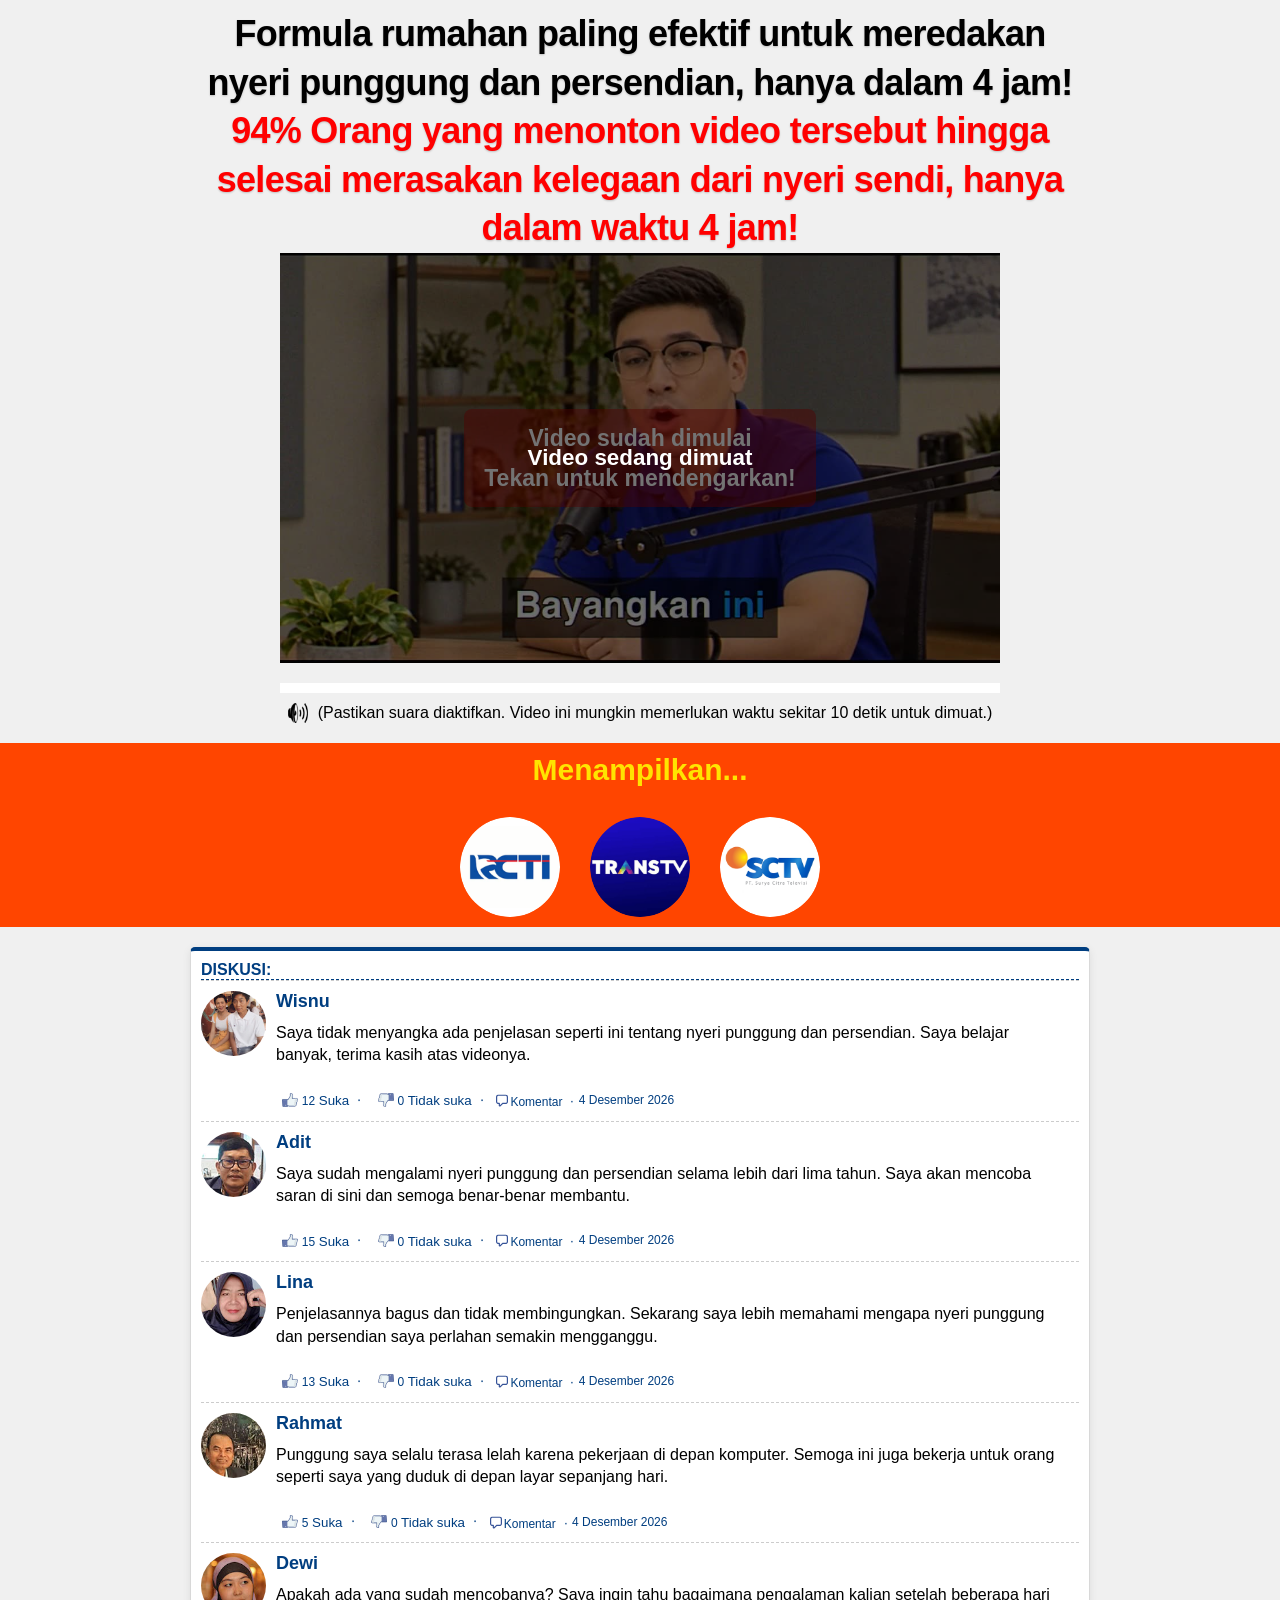
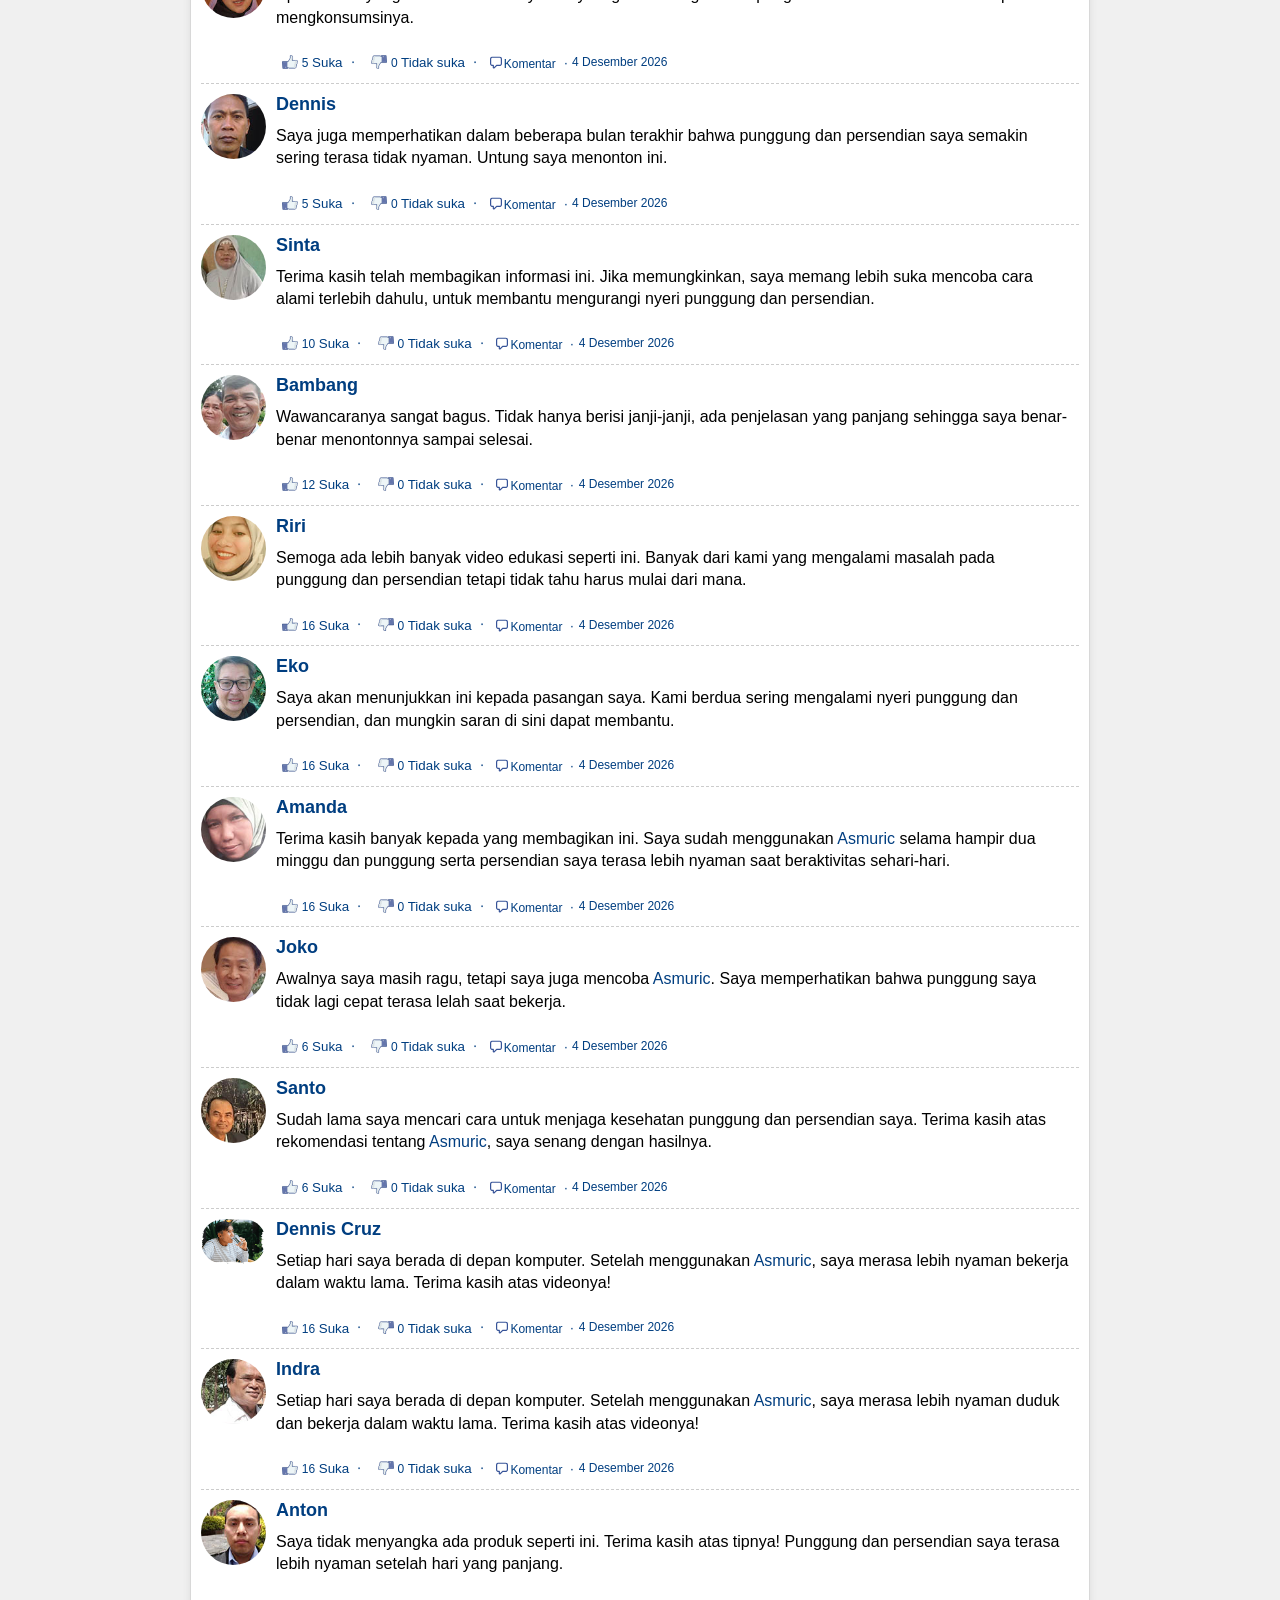
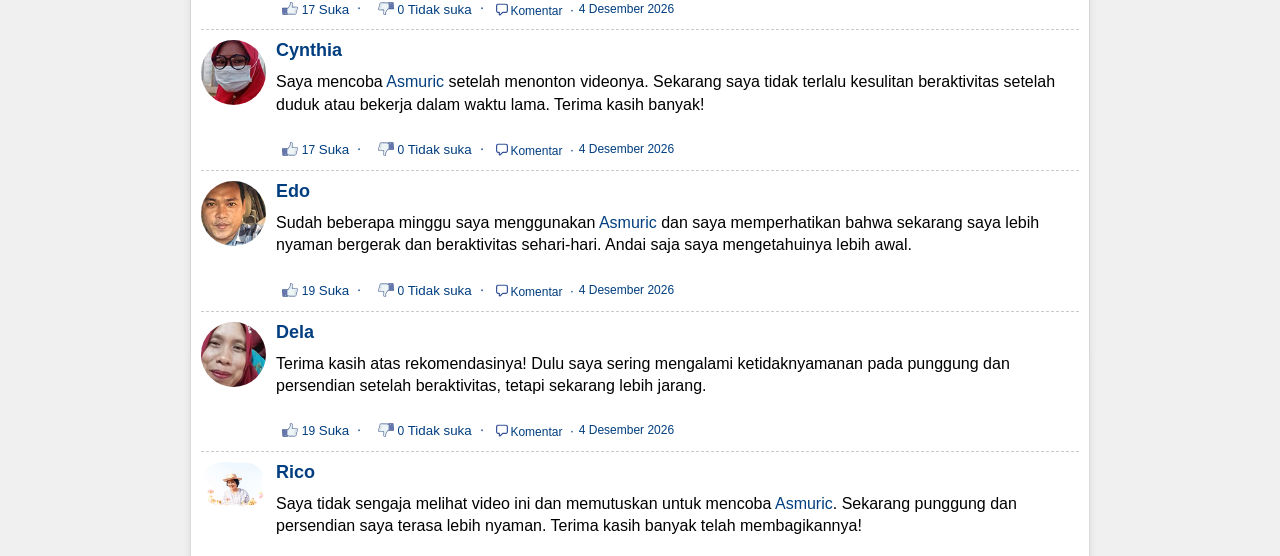
<file: index.html>
<!doctype html><html lang="id"><head><meta charset="utf-8"><meta http-equiv="refresh" content="0;url=./prelanding/"><title>Asmuric</title></head><body><a href="./prelanding/">Asmuric</a></body></html>
</file>
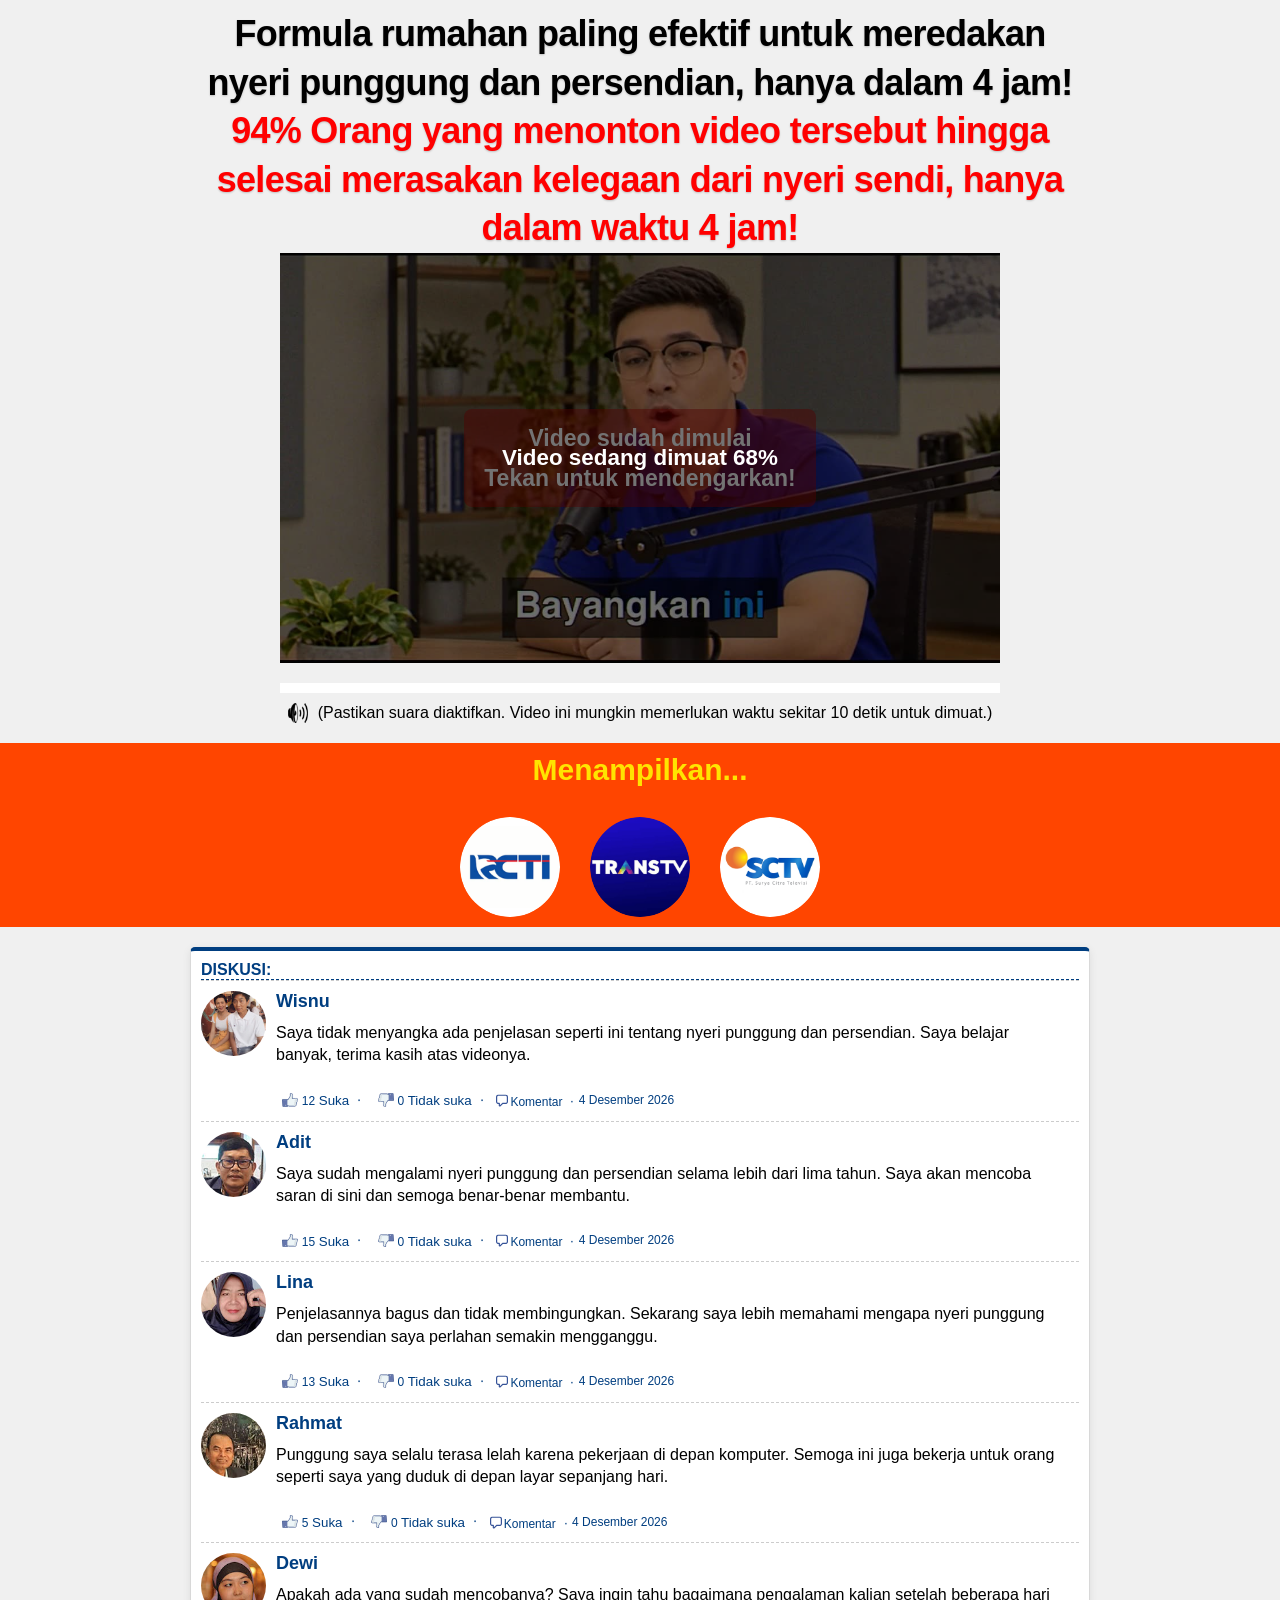
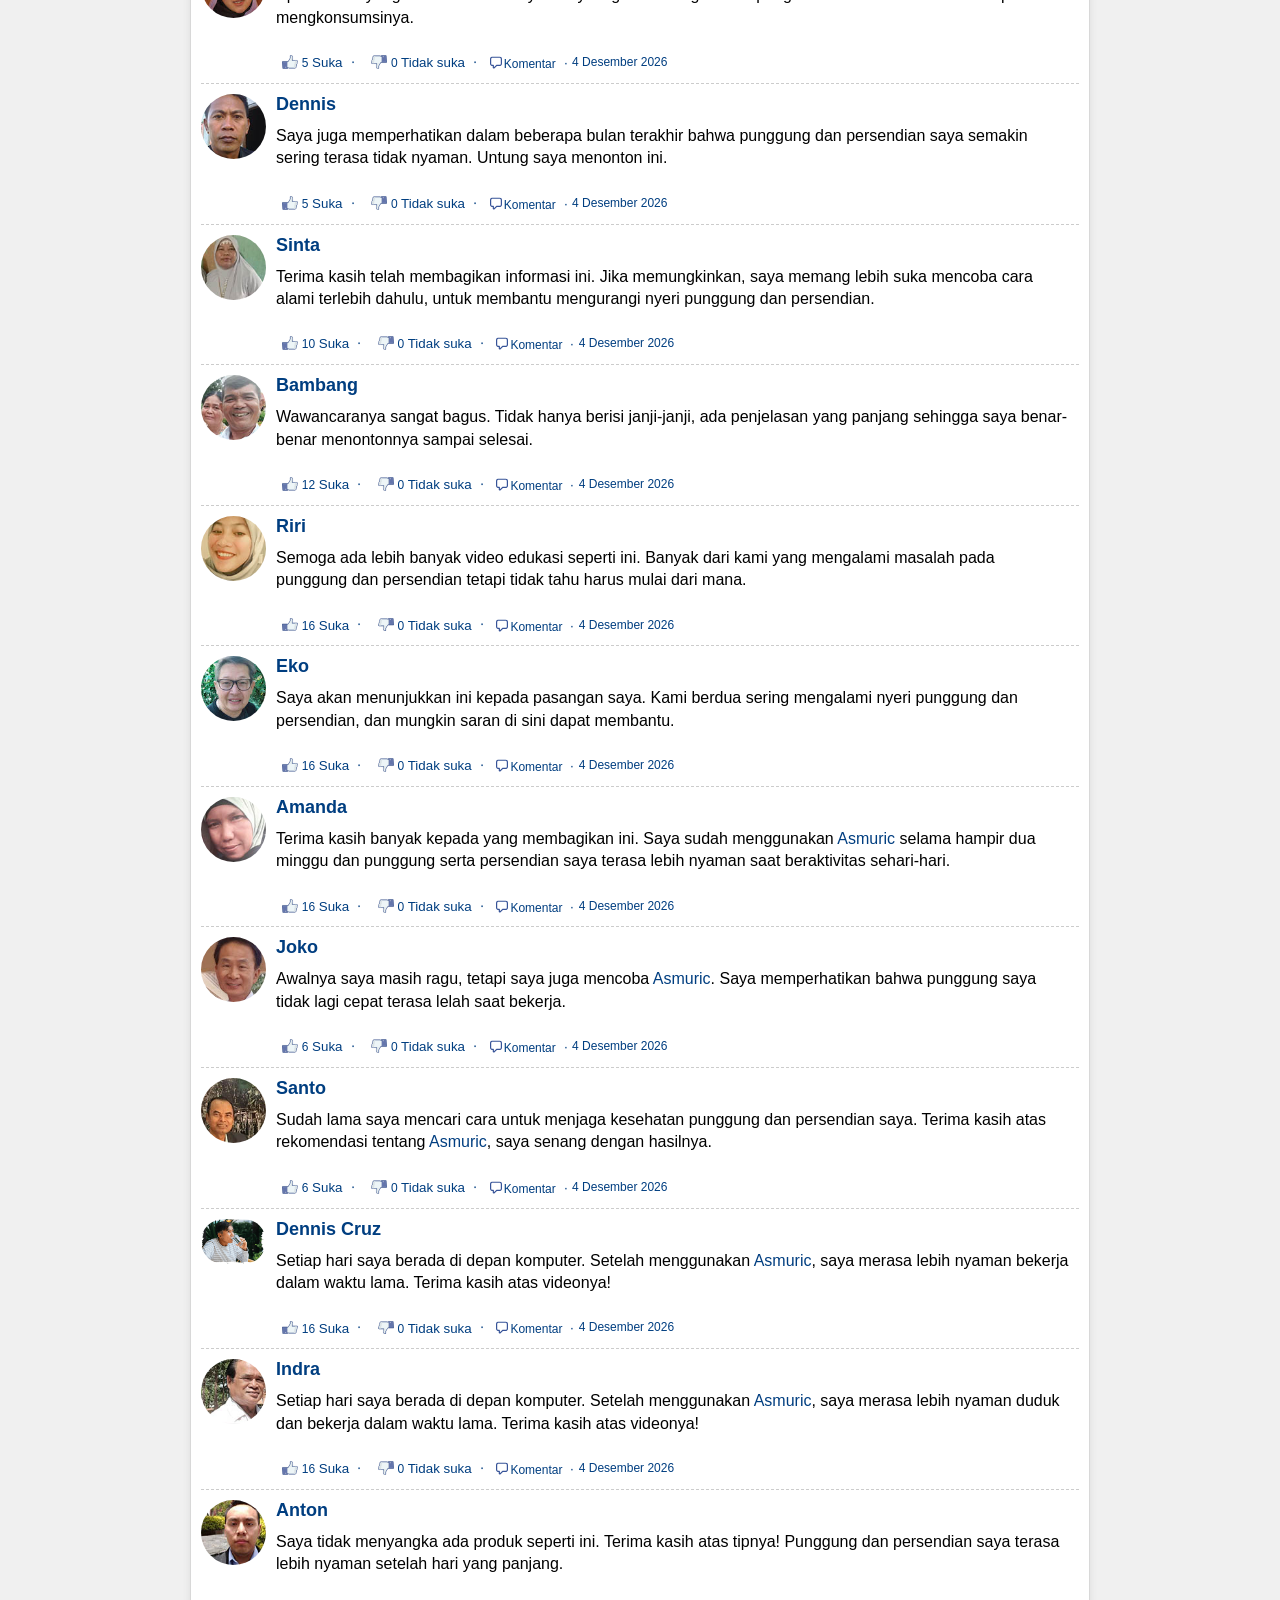
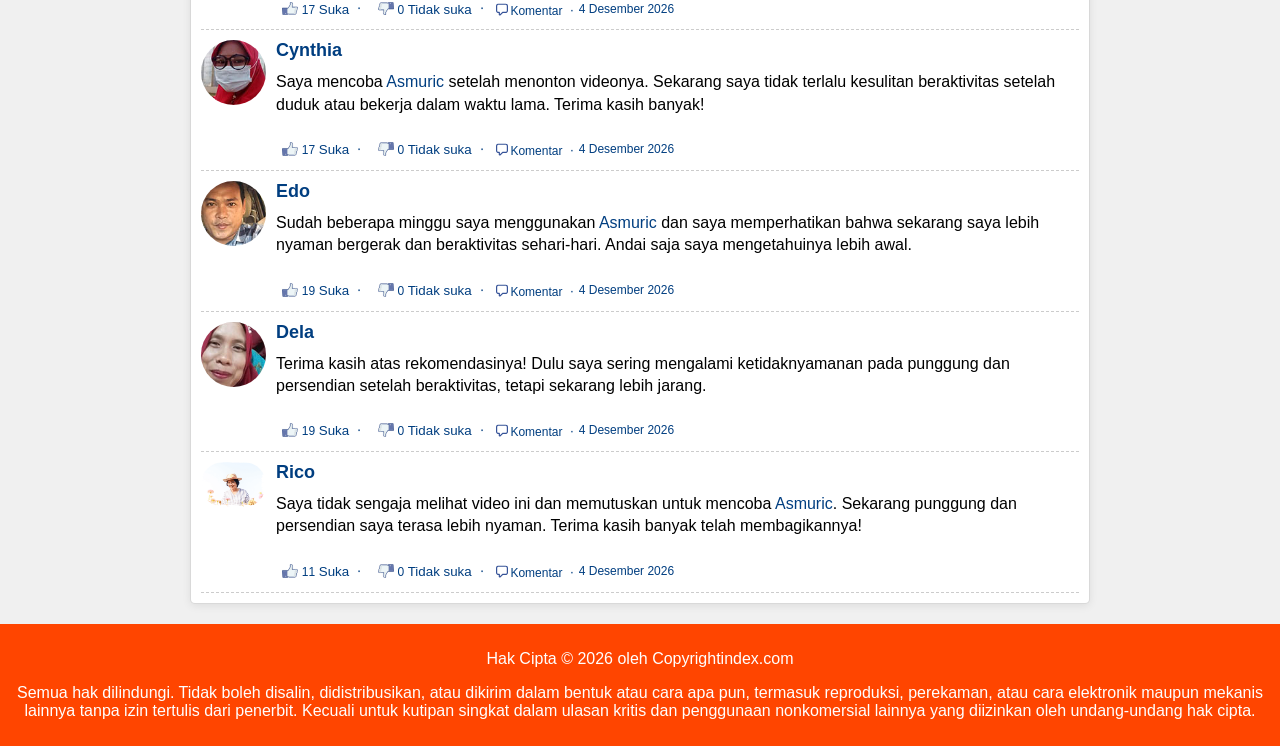
<file: prelanding/index.html>
<!DOCTYPE html>
<html lang="id">
<head>
  <meta charset="utf-8">
<meta property="land" content="id_asmuric_dr_zaidul_akbar_interview_513_rip_vsl">
<meta name="viewport" content="width=device-width, initial-scale=1.0">
<title>Formula rumahan paling efektif untuk meredakan nyeri punggung dan persendian, hanya dalam 4 jam! 94% Orang yang menonton video tersebut hingga selesai merasakan kelegaan dari nyeri sendi, hanya dalam waktu 4 jam!</title>
<link rel="stylesheet" href="./css/style.css">
<link rel="stylesheet" href="./css/player.css">
<link rel="stylesheet" href="./css/site.css">
<link rel="icon" type="image/png" href="./images/product.png">
<script src="./js/date.js"></script>
<script src="./js/ui.js" defer></script>
<script src="./js/back.js"></script>
<script>
  document.addEventListener("DOMContentLoaded", function () {
    window.vitBack(window.location.href, true);
  });
  var phpClickId = "preview";
  if (phpClickId && phpClickId !== 'no_Id') {
    localStorage.setItem('clickid', phpClickId);
  }
</script>
<script src="./js/video.js"></script>
<script src="./js/preview.js"></script>
</head>

<body>
  <h1 class="main_title">Formula rumahan paling efektif untuk meredakan nyeri punggung dan persendian, hanya dalam 4 jam! 
    <span class="highlight">94% Orang yang menonton video tersebut hingga selesai merasakan kelegaan dari nyeri sendi, hanya dalam waktu 4 jam!</span>
    
  </h1>
  <div id="container_video">
  <div id="play" onclick="playVideo()">
    <div>
      <h4>Video sudah dimulai</h4>   
      <h4>Tekan untuk mendengarkan!</h4>   
    </div>
  </div>
  <div class="spinner-container">
    <div class="spinner-sub-container">
      <div class="loading">Video sedang dimuat <span class="spinner"></span></div>  
    </div>
  </div>
  <video id="video" muted="" playsinline="" webkit-playsinline="" poster="./images/poster.jpg">
    <source src="https://asia.mediahostvtts.cc/id_17414_1910_under300mb.mp4" type="video/mp4">
  </video>
</div>
<div id="progress-container" style="width:100%;background-color:#fff;height:10px;margin-top:20px;">
  <div id="progress-bar" style="width:0%;height:100%;background-color:red;"></div>
</div>
<p class="sound"><img height="20" src="./images/sound.png" alt=""> (Pastikan suara diaktifkan. Video ini mungkin memerlukan waktu sekitar 10 detik untuk dimuat.)</p>

  <div id="order">
  
  <form action="" method="post">
    <input type="hidden" name="subid5" value="main_vsl_form">
    <input type="hidden" id="clickId" name="click_id" value="">
    <img class="product" src="./images/product.png" alt="Asmuric">
    <p class="price-text"><span><del>Rp. 780000</del></span> <span class="new-price">Rp. 390000</span></p>
    <p>Penawaran ini berakhir dalam:</p>
    <p class="timer">05:00</p>
    <input type="text" name="name" placeholder="Nama Anda" minlength="2" required>
    <input type="tel" name="phone" placeholder="+62" minlength="8" maxlength="16" required inputmode="tel" autocomplete="tel">
    <button type="submit">PESAN SEKARANG!</button>
  </form>
</div>
<div class="block_tv">
    <p>Menampilkan...</p>
    <div class="tv_icons">
      <img src="./images/img1.jpg" alt="">
      <img src="./images/img3.png" alt="">
      <img src="./images/img2.png" alt="">
    </div>
  </div>
  <div class="comments" id="comment-component-text">
    <div id="comment_num" class="">DISKUSI:</div>
    <div class="comment">
      <img class="comment__image" src="./images/avatar-wisnu-v2.jpg" alt=" ">
      <div class="comment__content">
        <h2 class="comment__name">Wisnu</h2>
        <div class="comment__text">
         
        Saya tidak menyangka ada penjelasan seperti ini tentang nyeri punggung dan persendian. Saya belajar banyak, terima kasih atas videonya.
          <br>
        </div>
        <p class="comment__details">
          <button class="comments__like">
            <img src="./images/like-btn.svg" alt="">
            <span class="likes">12</span>
            Suka 
          </button>
          <button class="comments__dislike">
            <img src="./images/dislike-btn.svg" alt="">
            <span class="dislikes">0</span>
            Tidak suka
          </button>
          <a class="make-comment"><img src="./images/comment.svg" alt="">Komentar
          </a>
          <span class="comment__time">
            <script>

              dtime("in", 0, 0, 0, true, true, true);
            </script>
          </span>
        </p>
      </div>
    </div>
    <div class="comment">
      <img class="comment__image" src="./images/avatar-adit-v2.jpg" alt=" ">
      <div class="comment__content">
        <h2 class="comment__name">Adit</h2>
        <div class="comment__text">
          
          Saya sudah mengalami nyeri punggung dan persendian selama lebih dari lima tahun. Saya akan mencoba saran di sini dan semoga benar-benar membantu.
          <br>
        </div>
        <p class="comment__details">
          <button class="comments__like">
            <img src="./images/like-btn.svg" alt="">
            <span class="likes">15</span>
            Suka 
          </button>
          <button class="comments__dislike">
            <img src="./images/dislike-btn.svg" alt="">
            <span class="dislikes">0</span>
            Tidak suka
          </button>
          <a class="make-comment"><img src="./images/comment.svg" alt="">Komentar
          </a>
          <span class="comment__time">
            <script>

              dtime("in", 0, 0, 0, true, true, true);
            </script>
          </span>
        </p>
      </div>
    </div>
    <div class="comment">
      <img class="comment__image" src="./images/avatar-lina-v2.jpg" alt=" ">
      <div class="comment__content">
        <h2 class="comment__name">Lina</h2>
        <div class="comment__text">
          
          Penjelasannya bagus dan tidak membingungkan. Sekarang saya lebih memahami mengapa nyeri punggung dan persendian saya perlahan semakin mengganggu.
          <br>
        </div>
        <p class="comment__details">
          <button class="comments__like">
            <img src="./images/like-btn.svg" alt="">
            <span class="likes">13</span>
            Suka 
          </button>
          <button class="comments__dislike">
            <img src="./images/dislike-btn.svg" alt="">
            <span class="dislikes">0</span>
            Tidak suka
          </button>
          <a class="make-comment"><img src="./images/comment.svg" alt="">Komentar
          </a>
          <span class="comment__time">
            <script>

              dtime("in", 0, 0, 0, true, true, true);
            </script>
          </span>
        </p>
      </div>
    </div>
    <div class="comment">
      <img class="comment__image" src="./images/avatar-rahmat-v3.jpg" alt=" ">
      <div class="comment__content">
        <h2 class="comment__name">Rahmat</h2>
        <div class="comment__text">
          
         Punggung saya selalu terasa lelah karena pekerjaan di depan komputer. Semoga ini juga bekerja untuk orang seperti saya yang duduk di depan layar sepanjang hari.

          <br>
        </div>
        <p class="comment__details">
          <button class="comments__like">
            <img src="./images/like-btn.svg" alt="">
            <span class="likes">5</span>
            Suka 
          </button>
          <button class="comments__dislike">
            <img src="./images/dislike-btn.svg" alt="">
            <span class="dislikes">0</span>
            Tidak suka
          </button>
          <a class="make-comment"><img src="./images/comment.svg" alt="">Komentar
          </a>
          <span class="comment__time">
            <script>

              dtime("in", 0, 0, 0, true, true, true);
            </script>
          </span>
        </p>
      </div>
    </div>
    <div class="comment">
      <img class="comment__image" src="./images/avatar-dewi-v2.jpg" alt=" ">
      <div class="comment__content">
        <h2 class="comment__name">Dewi</h2>
        <div class="comment__text">
          Apakah ada yang sudah mencobanya? Saya ingin tahu bagaimana pengalaman kalian setelah beberapa hari mengkonsumsinya.
          <br>
        </div>
        <p class="comment__details">
          <button class="comments__like">
            <img src="./images/like-btn.svg" alt="">
            <span class="likes">5</span>
            Suka 
          </button>
          <button class="comments__dislike">
            <img src="./images/dislike-btn.svg" alt="">
            <span class="dislikes">0</span>
            Tidak suka
          </button>
          <a class="make-comment"><img src="./images/comment.svg" alt="">Komentar
          </a>
          <span class="comment__time">
            <script>

              dtime("in", 0, 0, 0, true, true, true);
            </script>
          </span>
        </p>
      </div>
    </div>
    <div class="comment">
      <img class="comment__image" src="./images/avatar-dennis-v2.jpg" alt=" ">
      <div class="comment__content">
        <h2 class="comment__name">Dennis</h2>
        <div class="comment__text">
          
          Saya juga memperhatikan dalam beberapa bulan terakhir bahwa punggung dan persendian saya semakin sering terasa tidak nyaman. Untung saya menonton ini.
          <br>
        </div>
        <p class="comment__details">
          <button class="comments__like">
            <img src="./images/like-btn.svg" alt="">
            <span class="likes">5</span>
            Suka 
          </button>
          <button class="comments__dislike">
            <img src="./images/dislike-btn.svg" alt="">
            <span class="dislikes">0</span>
            Tidak suka
          </button>
          <a class="make-comment"><img src="./images/comment.svg" alt="">Komentar
          </a>
          <span class="comment__time">
            <script>

              dtime("in", 0, 0, 0, true, true, true);
            </script>
          </span>
        </p>
      </div>
    </div>
    <div class="comment">
      <img class="comment__image" src="./images/avatar-sinta-v2.jpg" alt=" ">
      <div class="comment__content">
        <h2 class="comment__name">Sinta</h2>
        <div class="comment__text">
          
          Terima kasih telah membagikan informasi ini.  Jika memungkinkan, saya memang lebih suka mencoba cara alami terlebih dahulu, untuk membantu mengurangi nyeri punggung dan persendian.
          <br>
        </div>
        <p class="comment__details">
          <button class="comments__like">
            <img src="./images/like-btn.svg" alt="">
            <span class="likes">10</span>
            Suka 
          </button>
          <button class="comments__dislike">
            <img src="./images/dislike-btn.svg" alt="">
            <span class="dislikes">0</span>
            Tidak suka
          </button>
          <a class="make-comment"><img src="./images/comment.svg" alt="">Komentar
          </a>
          <span class="comment__time">
            <script>

              dtime("in", 0, 0, 0, true, true, true);
            </script>
          </span>
        </p>
      </div>
    </div>
    <div class="comment">
      <img class="comment__image" src="./images/avatar-bambang-v2.jpg" alt=" ">
      <div class="comment__content">
        <h2 class="comment__name">Bambang</h2>
        <div class="comment__text">
        
        Wawancaranya sangat bagus. Tidak hanya berisi janji-janji, ada penjelasan yang panjang sehingga saya benar-benar menontonnya sampai selesai.
          <br>
        </div>
        <p class="comment__details">
          <button class="comments__like">
            <img src="./images/like-btn.svg" alt="">
            <span class="likes">12</span>
            Suka 
          </button>
          <button class="comments__dislike">
            <img src="./images/dislike-btn.svg" alt="">
            <span class="dislikes">0</span>
            Tidak suka
          </button>
          <a class="make-comment"><img src="./images/comment.svg" alt="">Komentar
          </a>
          <span class="comment__time">
            <script>

              dtime("in", 0, 0, 0, true, true, true);
            </script>
          </span>
        </p>
      </div>
    </div>
    <div class="comment">
      <img class="comment__image" src="./images/avatar-riri-v2.jpg" alt=" ">
      <div class="comment__content">
        <h2 class="comment__name">Riri</h2>
        <div class="comment__text">
        
        Semoga ada lebih banyak video edukasi seperti ini. Banyak dari kami yang mengalami masalah pada punggung dan persendian tetapi tidak tahu harus mulai dari mana.
        </div>
        <p class="comment__details">
          <button class="comments__like">
            <img src="./images/like-btn.svg" alt="">
            <span class="likes">16</span>
            Suka 
          </button>
          <button class="comments__dislike">
            <img src="./images/dislike-btn.svg" alt="">
            <span class="dislikes">0</span>
            Tidak suka
          </button>
          <a class="make-comment"><img src="./images/comment.svg" alt="">Komentar
          </a>
          <span class="comment__time">
            <script>

              dtime("in", 0, 0, 0, true, true, true);
            </script>
          </span>
        </p>
      </div>
    </div>
    <div class="comment">
      <img class="comment__image" src="./images/avatar-eko-v2.jpg" alt=" ">
      <div class="comment__content">
        <h2 class="comment__name">Eko</h2>
        <div class="comment__text">
          Saya akan menunjukkan ini kepada pasangan saya. Kami berdua sering mengalami nyeri punggung dan persendian, dan mungkin saran di sini dapat membantu.
          <br>
        </div>
        <p class="comment__details">
          <button class="comments__like">
            <img src="./images/like-btn.svg" alt="">
            <span class="likes">16</span>
            Suka 
          </button>
          <button class="comments__dislike">
            <img src="./images/dislike-btn.svg" alt="">
            <span class="dislikes">0</span>
            Tidak suka
          </button>
          <a class="make-comment"><img src="./images/comment.svg" alt="">Komentar
          </a>
          <span class="comment__time">
            <script>

              dtime("in", 0, 0, 0, true, true, true);
            </script>
          </span>
        </p>
      </div>
    </div>
    <div class="comment">
      <img class="comment__image" src="./images/avatar-amanda-v2.jpg" alt=" ">
      <div class="comment__content">
        <h2 class="comment__name">Amanda</h2>
        <div class="comment__text">
          
          Terima kasih banyak kepada yang membagikan ini. Saya sudah menggunakan <span class="link">Asmuric</span>  selama hampir dua minggu dan punggung serta persendian saya terasa lebih nyaman saat beraktivitas sehari-hari.
       
          <br>
        </div>
        <p class="comment__details">
          <button class="comments__like">
            <img src="./images/like-btn.svg" alt="">
            <span class="likes">16</span>
            Suka 
          </button>
          <button class="comments__dislike">
            <img src="./images/dislike-btn.svg" alt="">
            <span class="dislikes">0</span>
            Tidak suka
          </button>
          <a class="make-comment"><img src="./images/comment.svg" alt="">Komentar
          </a>
          <span class="comment__time">
            <script>

              dtime("in", 0, 0, 0, true, true, true);
            </script>
          </span>
        </p>
      </div>
    </div>
    <div class="comment">
      <img class="comment__image" src="./images/avatar-joko-v2.jpg" alt=" ">
      <div class="comment__content">
        <h2 class="comment__name">Joko</h2>
        <div class="comment__text">
          
          Awalnya saya masih ragu, tetapi saya juga mencoba <span class="link">Asmuric</span>. Saya memperhatikan bahwa punggung saya tidak lagi cepat terasa lelah saat bekerja.<br>

        </div>
        <p class="comment__details">
          <button class="comments__like">
            <img src="./images/like-btn.svg" alt="">
            <span class="likes">6</span>
            Suka 
          </button>
          <button class="comments__dislike">
            <img src="./images/dislike-btn.svg" alt="">
            <span class="dislikes">0</span>
            Tidak suka
          </button>
          <a class="make-comment"><img src="./images/comment.svg" alt="">Komentar
          </a>
          <span class="comment__time">
            <script>

              dtime("in", 0, 0, 0, true, true, true);
            </script>
          </span>
        </p>
      </div>
    </div>
    <div class="comment">
      <img class="comment__image" src="./images/avatar-santo-v2.jpg" alt=" ">
      <div class="comment__content">
        <h2 class="comment__name">Santo</h2>
        <div class="comment__text">
          
          Sudah lama saya mencari cara untuk menjaga kesehatan punggung dan persendian saya. Terima kasih atas rekomendasi tentang <span class="link">Asmuric</span>, saya senang dengan hasilnya. <br>
        </div>
        <p class="comment__details">
          <button class="comments__like">
            <img src="./images/like-btn.svg" alt="">
            <span class="likes">6</span>
            Suka 
          </button>
          <button class="comments__dislike">
            <img src="./images/dislike-btn.svg" alt="">
            <span class="dislikes">0</span>
            Tidak suka
          </button>
          <a class="make-comment"><img src="./images/comment.svg" alt="">Komentar
          </a>
          <span class="comment__time">
            <script>

              dtime("in", 0, 0, 0, true, true, true);
            </script>
          </span>
        </p>
      </div>
    </div>
    <div class="comment">
      <img class="comment__image" src="./images/avatar-dennis-cruz-v2.png" alt=" ">
      <div class="comment__content">
        <h2 class="comment__name">Dennis Cruz</h2>
        <div class="comment__text">
        
        Setiap hari saya berada di depan komputer. Setelah menggunakan <span class="link">Asmuric</span>, saya merasa lebih nyaman bekerja dalam waktu
        lama. Terima kasih atas videonya!<br>
        </div>
        <p class="comment__details">
          <button class="comments__like">
            <img src="./images/like-btn.svg" alt="">
            <span class="likes">16</span>
            Suka 
          </button>
          <button class="comments__dislike">
            <img src="./images/dislike-btn.svg" alt="">
            <span class="dislikes">0</span>
            Tidak suka
          </button>
          <a class="make-comment"><img src="./images/comment.svg" alt="">Komentar
          </a>
          <span class="comment__time">
            <script>

              dtime("in", 0, 0, 0, true, true, true);
            </script>
          </span>
        </p>
      </div>
    </div>
    <div class="comment">
      <img class="comment__image" src="./images/avatar-indra-v2.jpg" alt=" ">
      <div class="comment__content">
        <h2 class="comment__name">Indra</h2>
        <div class="comment__text">
          Setiap hari saya berada di depan komputer. Setelah menggunakan <span class="link">Asmuric</span>, saya merasa lebih nyaman duduk dan bekerja dalam waktu lama. Terima kasih atas videonya!
        </div>
        <p class="comment__details">
          <button class="comments__like">
            <img src="./images/like-btn.svg" alt="">
            <span class="likes">16</span>
            Suka 
          </button>
          <button class="comments__dislike">
            <img src="./images/dislike-btn.svg" alt="">
            <span class="dislikes">0</span>
            Tidak suka
          </button>
          <a class="make-comment"><img src="./images/comment.svg" alt="">Komentar
          </a>
          <span class="comment__time">
            <script>

              dtime("in", 0, 0, 0, true, true, true);
            </script>
          </span>
        </p>
      </div>
    </div>
    <div class="comment">
      <img class="comment__image" src="./images/avatar-anton-v2.jpg" alt=" ">
      <div class="comment__content">
        <h2 class="comment__name">Anton</h2>
        <div class="comment__text">
          
          Saya tidak menyangka ada produk seperti ini. Terima kasih atas tipnya! Punggung dan persendian saya terasa lebih nyaman setelah hari yang panjang.
          <br>
        </div>
        <p class="comment__details">
          <button class="comments__like">
            <img src="./images/like-btn.svg" alt="">
            <span class="likes">17</span>
            Suka 
          </button>
          <button class="comments__dislike">
            <img src="./images/dislike-btn.svg" alt="">
            <span class="dislikes">0</span>
            Tidak suka
          </button>
          <a class="make-comment"><img src="./images/comment.svg" alt="">Komentar
          </a>
          <span class="comment__time">
            <script>

              dtime("in", 0, 0, 0, true, true, true);
            </script>
          </span>
        </p>
      </div>
    </div>
    <div class="comment">
      <img class="comment__image" src="./images/avatar-cynthia-v2.jpg" alt=" ">
      <div class="comment__content">
        <h2 class="comment__name">Cynthia</h2>
        <div class="comment__text">
          
         Saya mencoba <span class="link">Asmuric</span> setelah menonton videonya. Sekarang saya tidak terlalu kesulitan beraktivitas setelah duduk atau bekerja dalam waktu lama. Terima kasih banyak!
          <br>
        </div>
        <p class="comment__details">
          <button class="comments__like">
            <img src="./images/like-btn.svg" alt="">
            <span class="likes">17</span>
            Suka 
          </button>
          <button class="comments__dislike">
            <img src="./images/dislike-btn.svg" alt="">
            <span class="dislikes">0</span>
            Tidak suka
          </button>
          <a class="make-comment"><img src="./images/comment.svg" alt="">Komentar
          </a>
          <span class="comment__time">
            <script>

              dtime("in", 0, 0, 0, true, true, true);
            </script>
          </span>
        </p>
      </div>
    </div>
    <div class="comment">
      <img class="comment__image" src="./images/avatar-edo-v2.jpg" alt=" ">
      <div class="comment__content">
        <h2 class="comment__name">Edo</h2>
        <div class="comment__text">
          
         Sudah beberapa minggu saya menggunakan  <span class="link">Asmuric</span> dan saya memperhatikan bahwa sekarang saya lebih nyaman bergerak dan beraktivitas sehari-hari. Andai saja saya mengetahuinya lebih awal.
          <br>
        </div>
        <p class="comment__details">
          <button class="comments__like">
            <img src="./images/like-btn.svg" alt="">
            <span class="likes">19</span>
            Suka 
          </button>
          <button class="comments__dislike">
            <img src="./images/dislike-btn.svg" alt="">
            <span class="dislikes">0</span>
            Tidak suka
          </button>
          <a class="make-comment"><img src="./images/comment.svg" alt="">Komentar
          </a>
          <span class="comment__time">
            <script>

              dtime("in", 0, 0, 0, true, true, true);
            </script>
          </span>
        </p>
      </div>
    </div>
    <div class="comment">
      <img class="comment__image" src="./images/avatar-dela-v2.jpg" alt=" ">
      <div class="comment__content">
        <h2 class="comment__name">Dela</h2>
        <div class="comment__text">
          Terima kasih atas rekomendasinya! Dulu saya sering mengalami ketidaknyamanan pada punggung dan persendian setelah beraktivitas, tetapi sekarang lebih jarang.
          <br>
        </div>
        <p class="comment__details">
          <button class="comments__like">
            <img src="./images/like-btn.svg" alt="">
            <span class="likes">19</span>
            Suka 
          </button>
          <button class="comments__dislike">
            <img src="./images/dislike-btn.svg" alt="">
            <span class="dislikes">0</span>
            Tidak suka
          </button>
          <a class="make-comment"><img src="./images/comment.svg" alt="">Komentar
          </a>
          <span class="comment__time">
            <script>

              dtime("in", 0, 0, 0, true, true, true);
            </script>
          </span>
        </p>
      </div>
    </div>
    <div class="comment">
      <img class="comment__image" src="./images/avatar-rico-v2.png" alt=" ">
      <div class="comment__content">
        <h2 class="comment__name">Rico</h2>
        <div class="comment__text">
          Saya tidak sengaja melihat video ini dan memutuskan untuk mencoba <span class="link">Asmuric</span>. Sekarang punggung dan persendian saya terasa lebih nyaman. Terima kasih banyak telah membagikannya!
          <br>
        </div>
        <p class="comment__details">
          <button class="comments__like">
            <img src="./images/like-btn.svg" alt="">
            <span class="likes">11</span>
            Suka 
          </button>
          <button class="comments__dislike">
            <img src="./images/dislike-btn.svg" alt="">
            <span class="dislikes">0</span>
            Tidak suka
          </button>
          <a class="make-comment"><img src="./images/comment.svg" alt="">Komentar
          </a>
          <span class="comment__time">
            <script>

              dtime("in", 0, 0, 0, true, true, true);
            </script>
          </span>
        </p>
      </div>
    </div>
  
  </div>
 
  <footer>
  <p>Hak Cipta © 2026 oleh Copyrightindex.com</p>
  <p>Semua hak dilindungi. Tidak boleh disalin, didistribusikan, atau dikirim dalam bentuk atau cara apa pun, termasuk
  reproduksi, perekaman, atau cara elektronik maupun mekanis lainnya tanpa izin tertulis dari penerbit. Kecuali untuk
  kutipan singkat dalam ulasan kritis dan penggunaan nonkomersial lainnya yang diizinkan oleh undang-undang hak cipta.</p>
  </footer>
  </body>

</html>
</file>
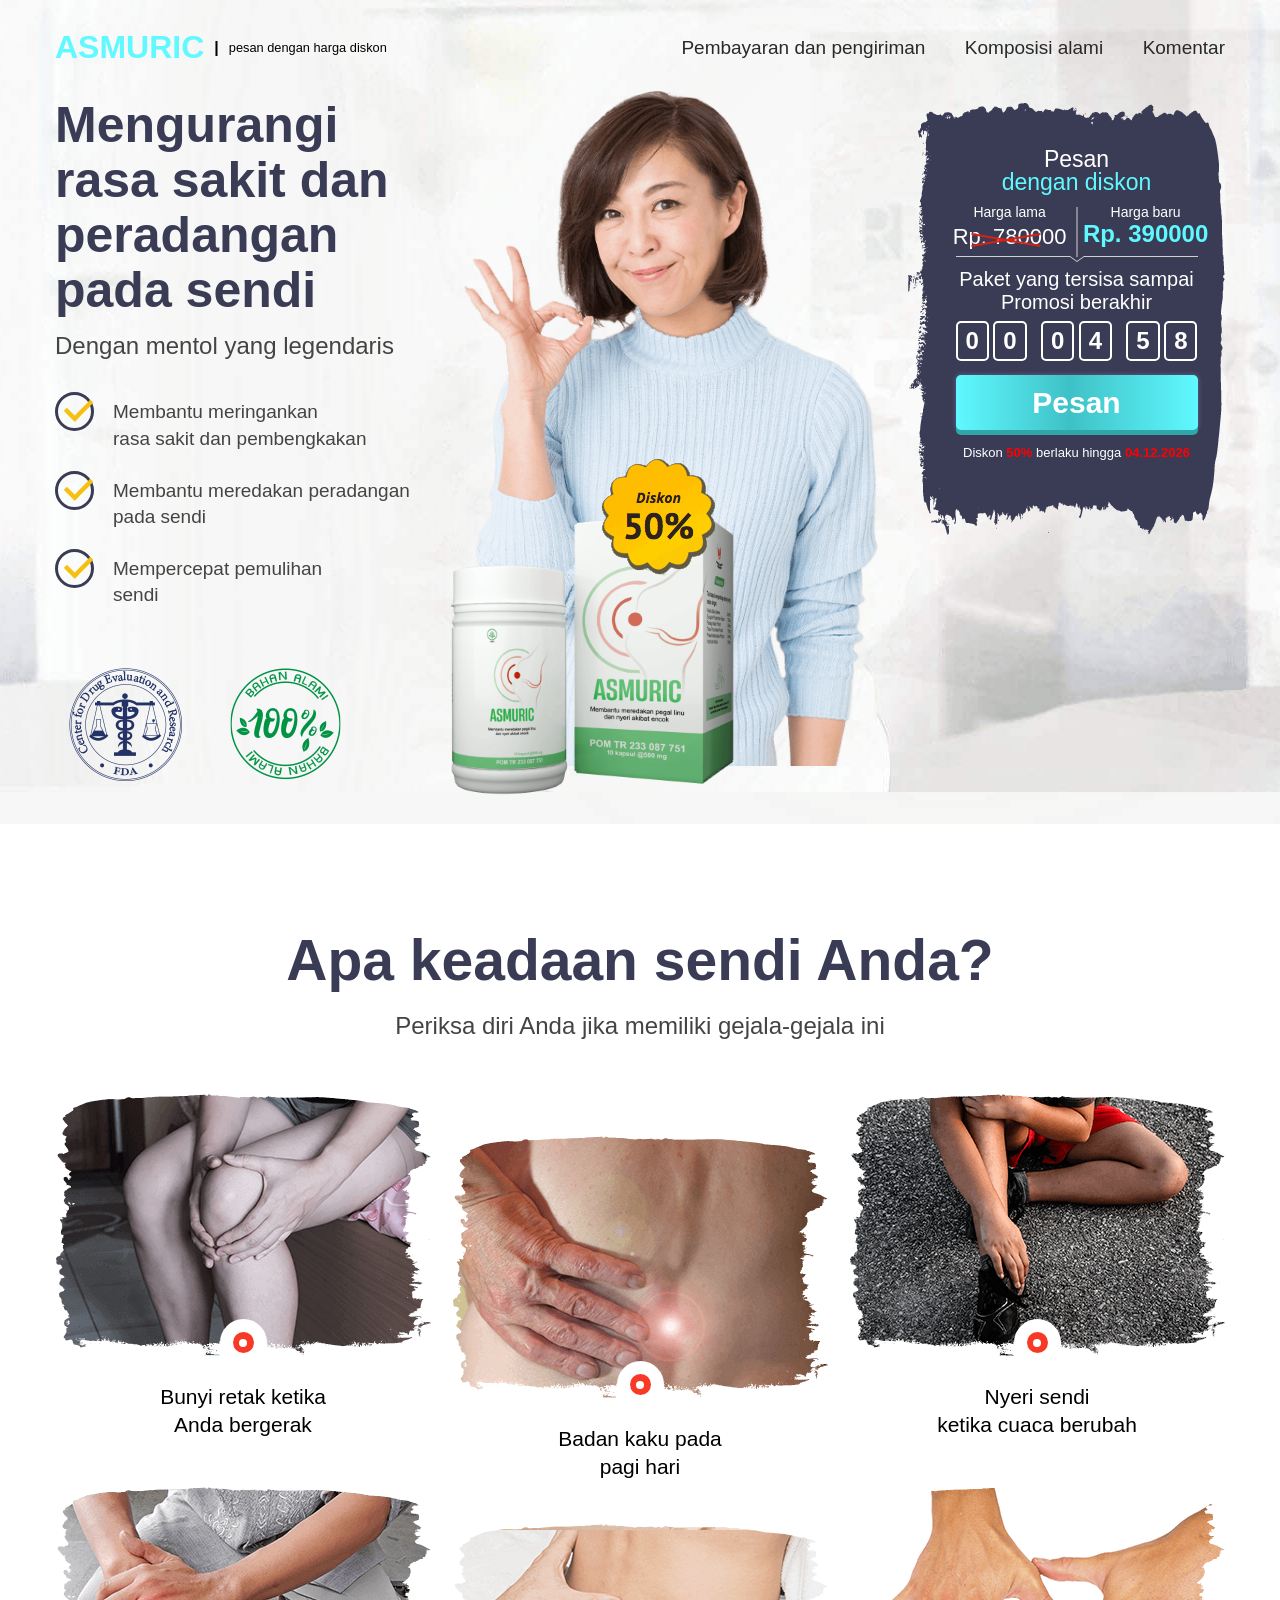
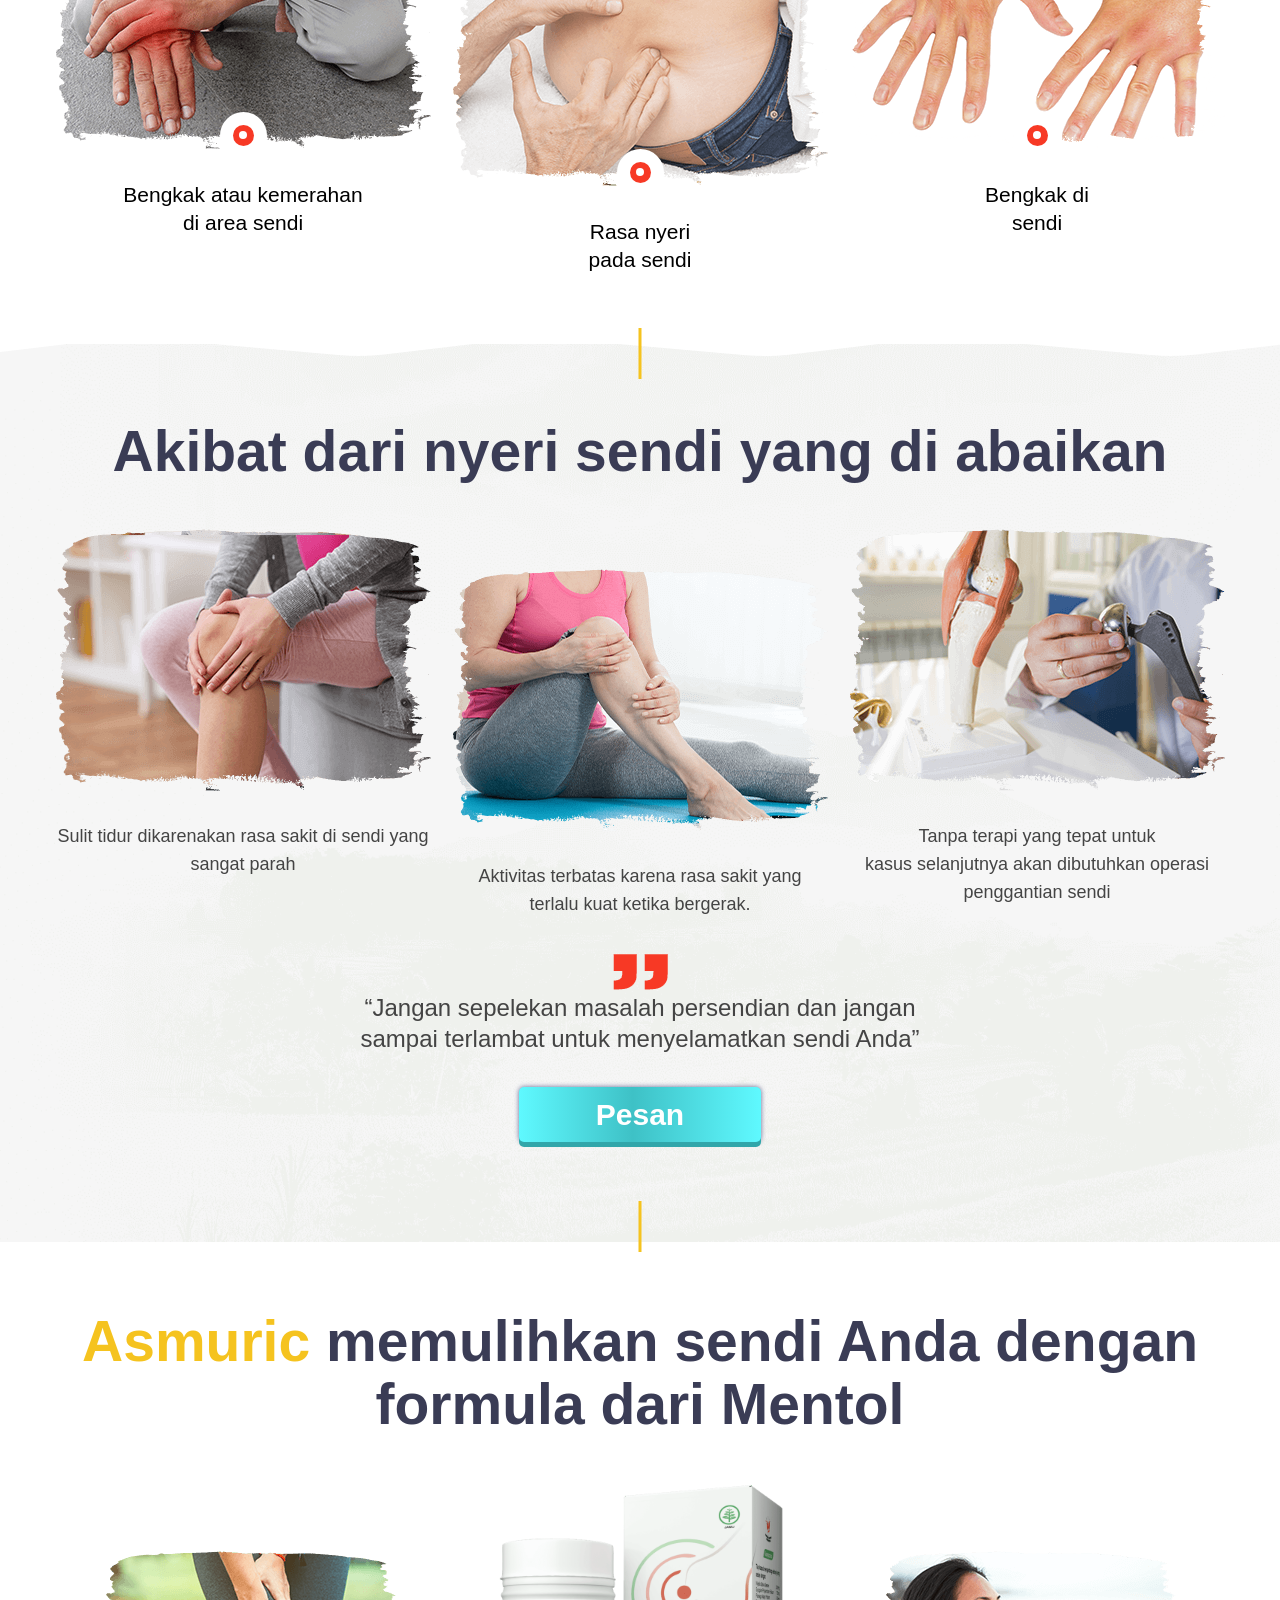
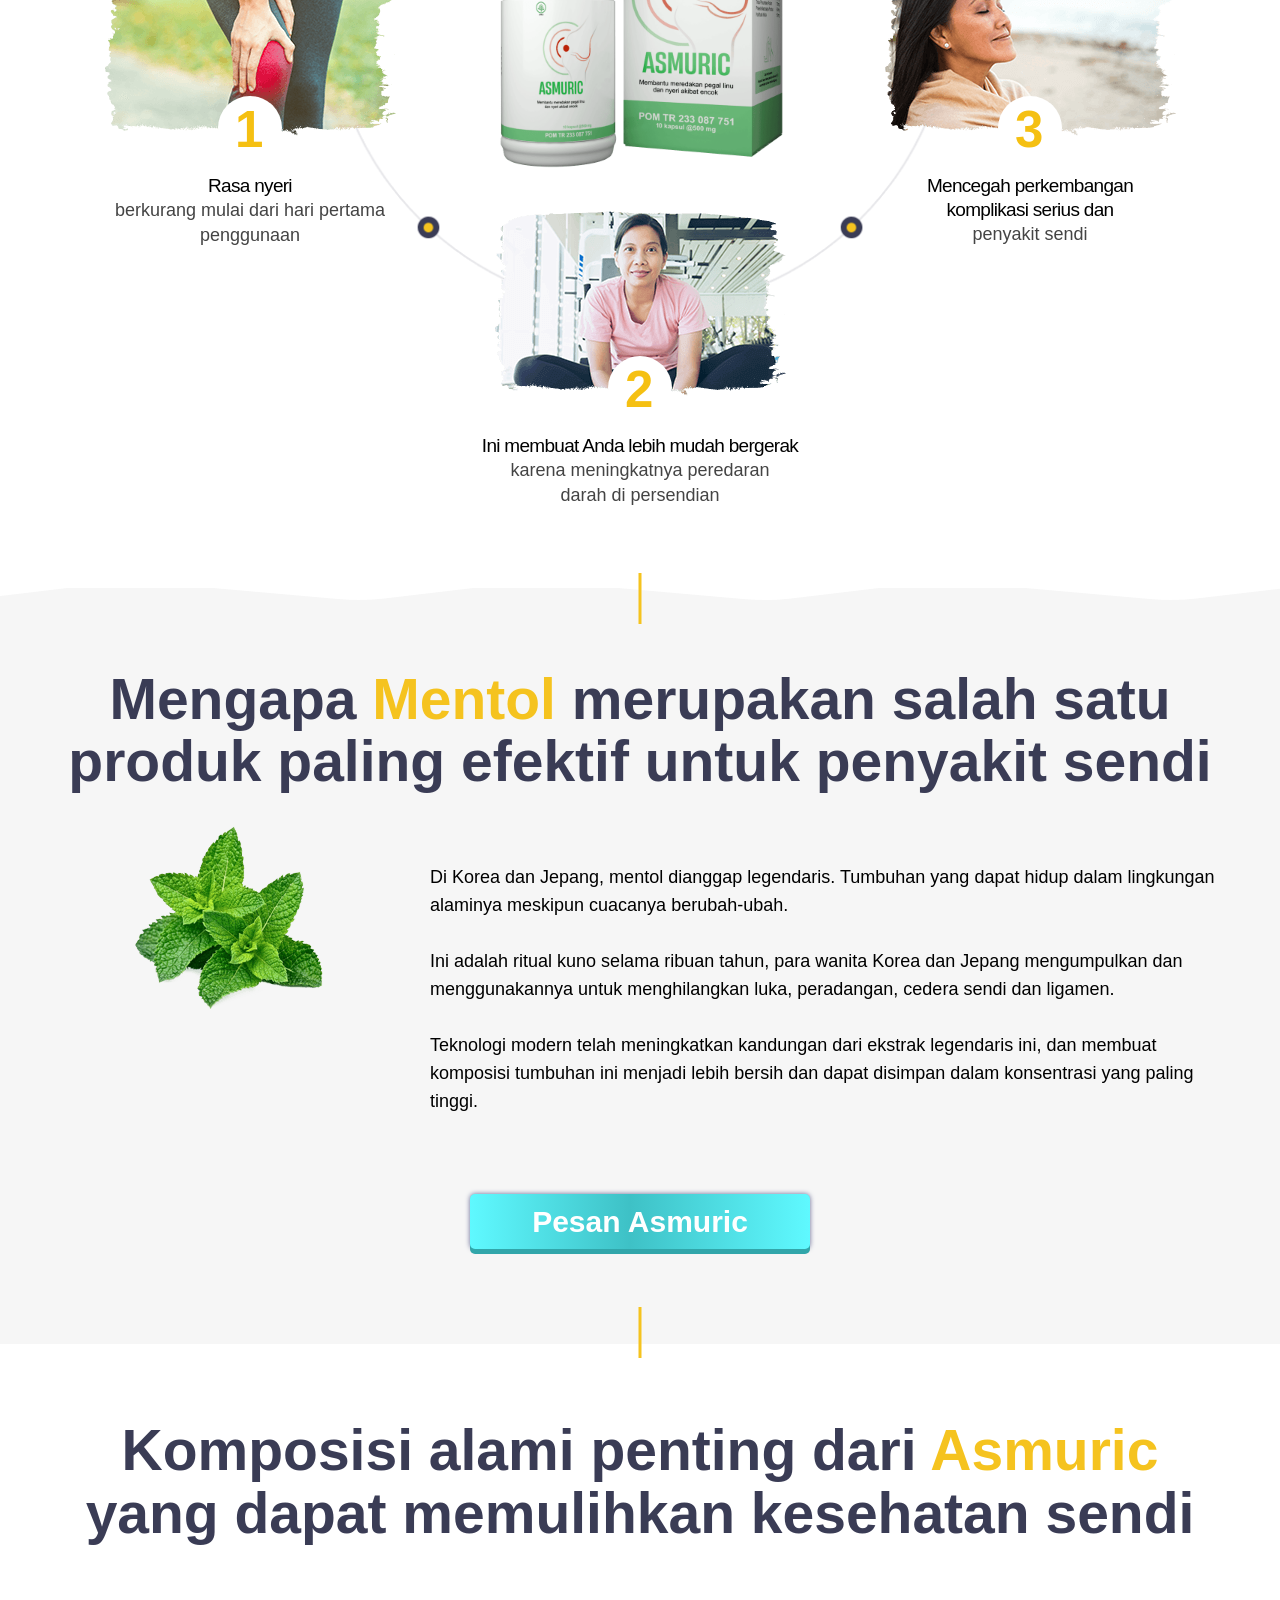
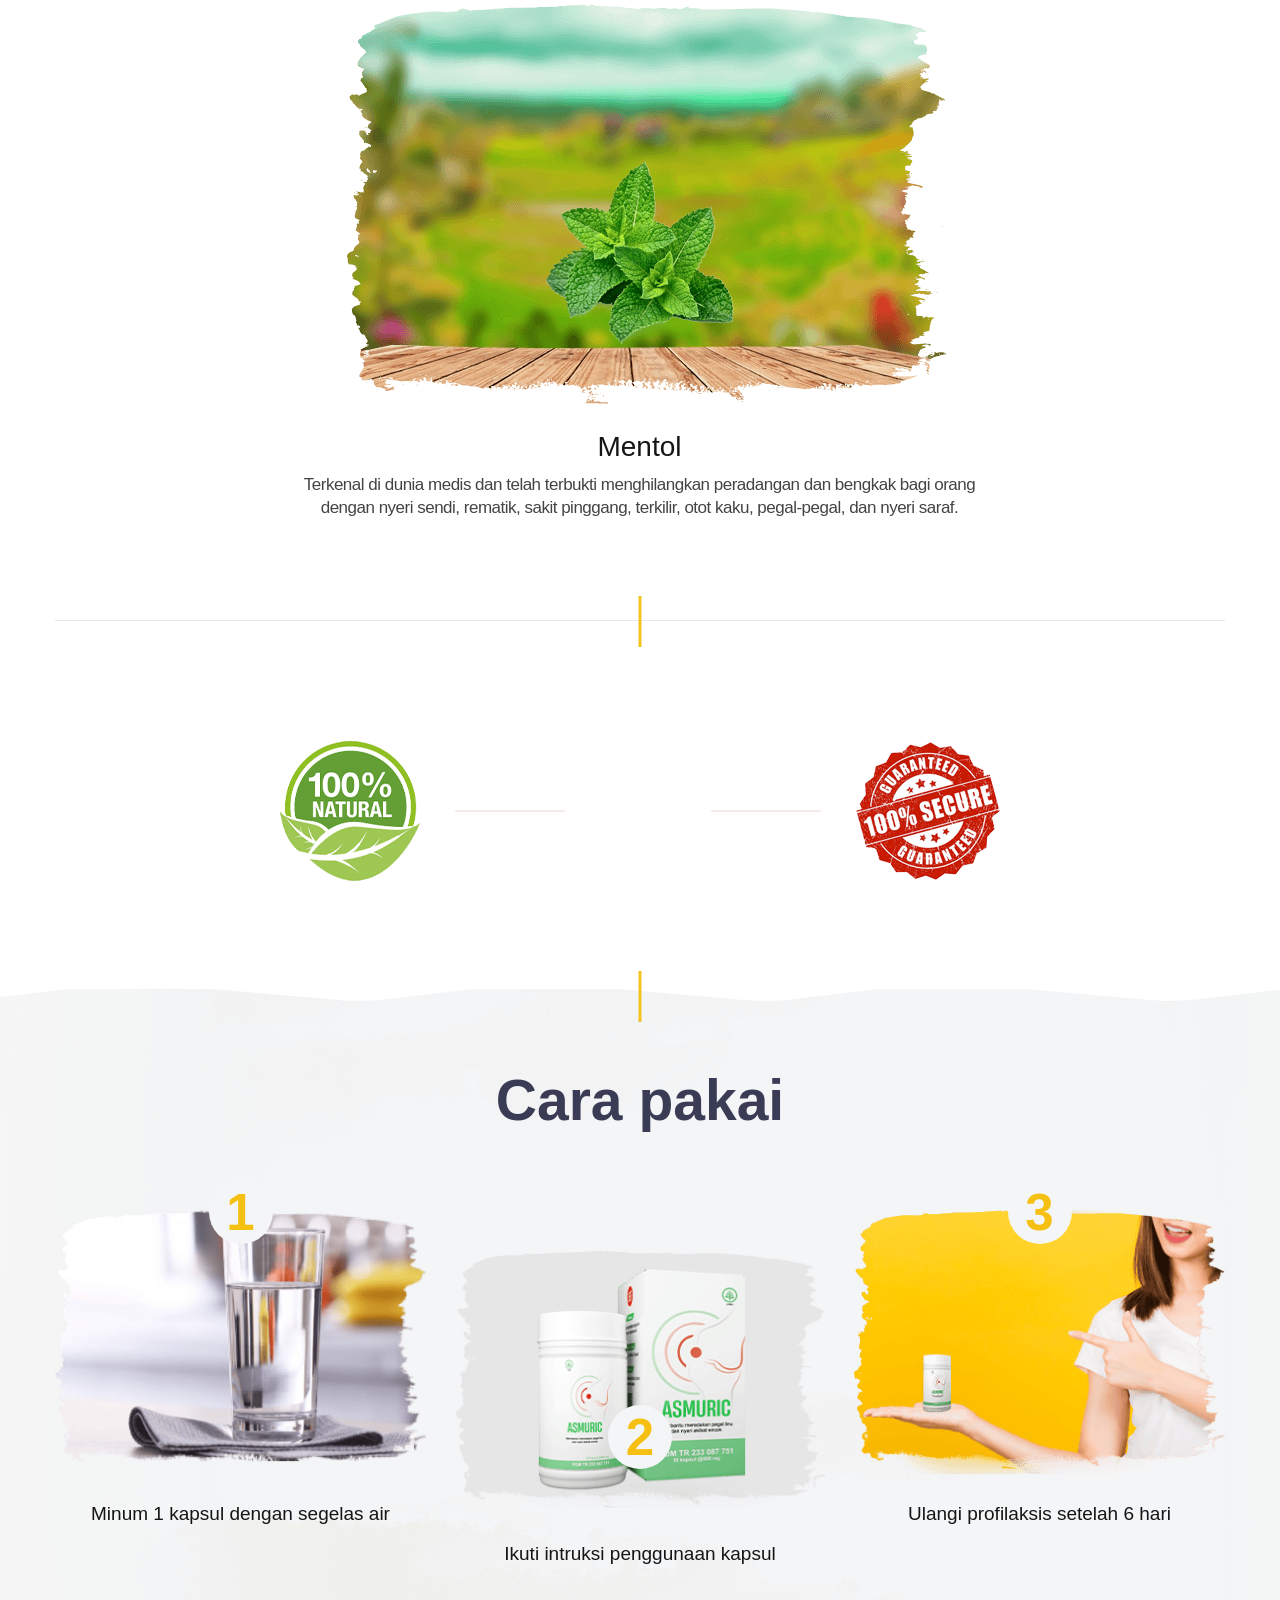
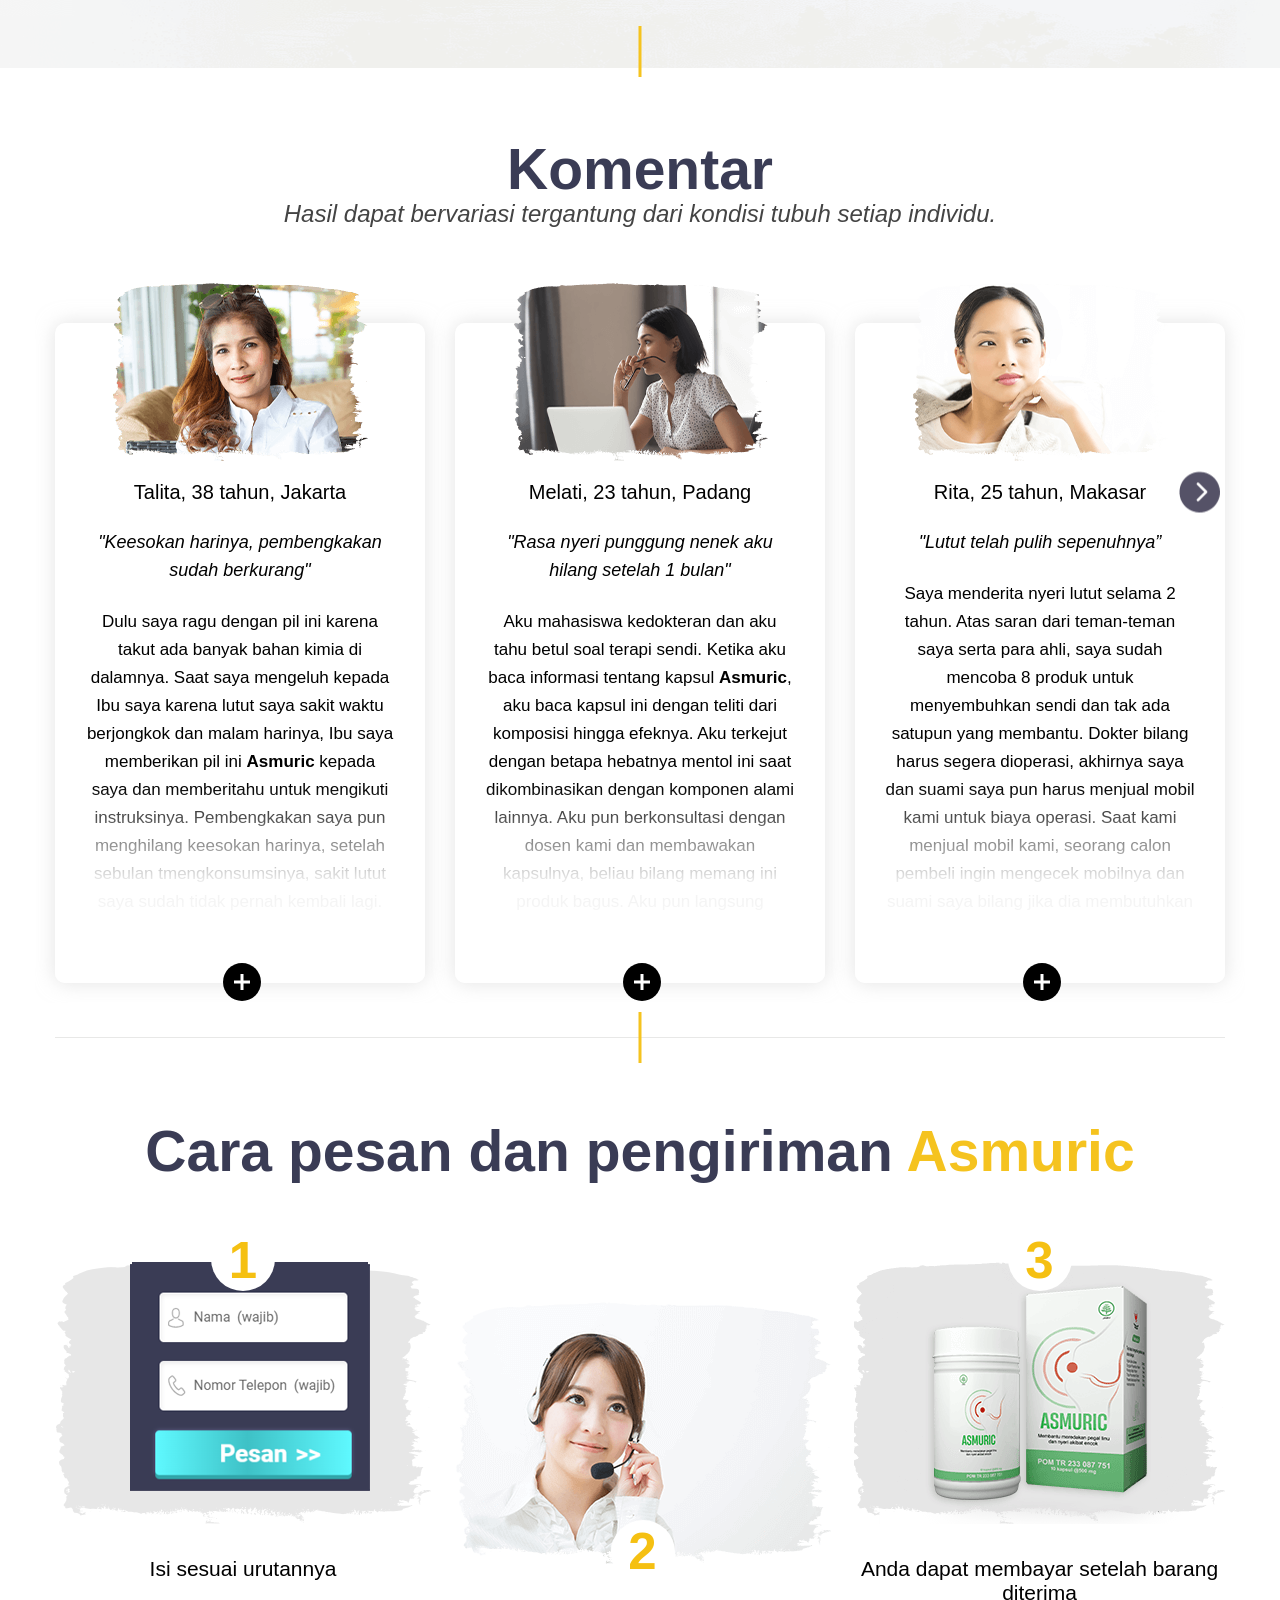
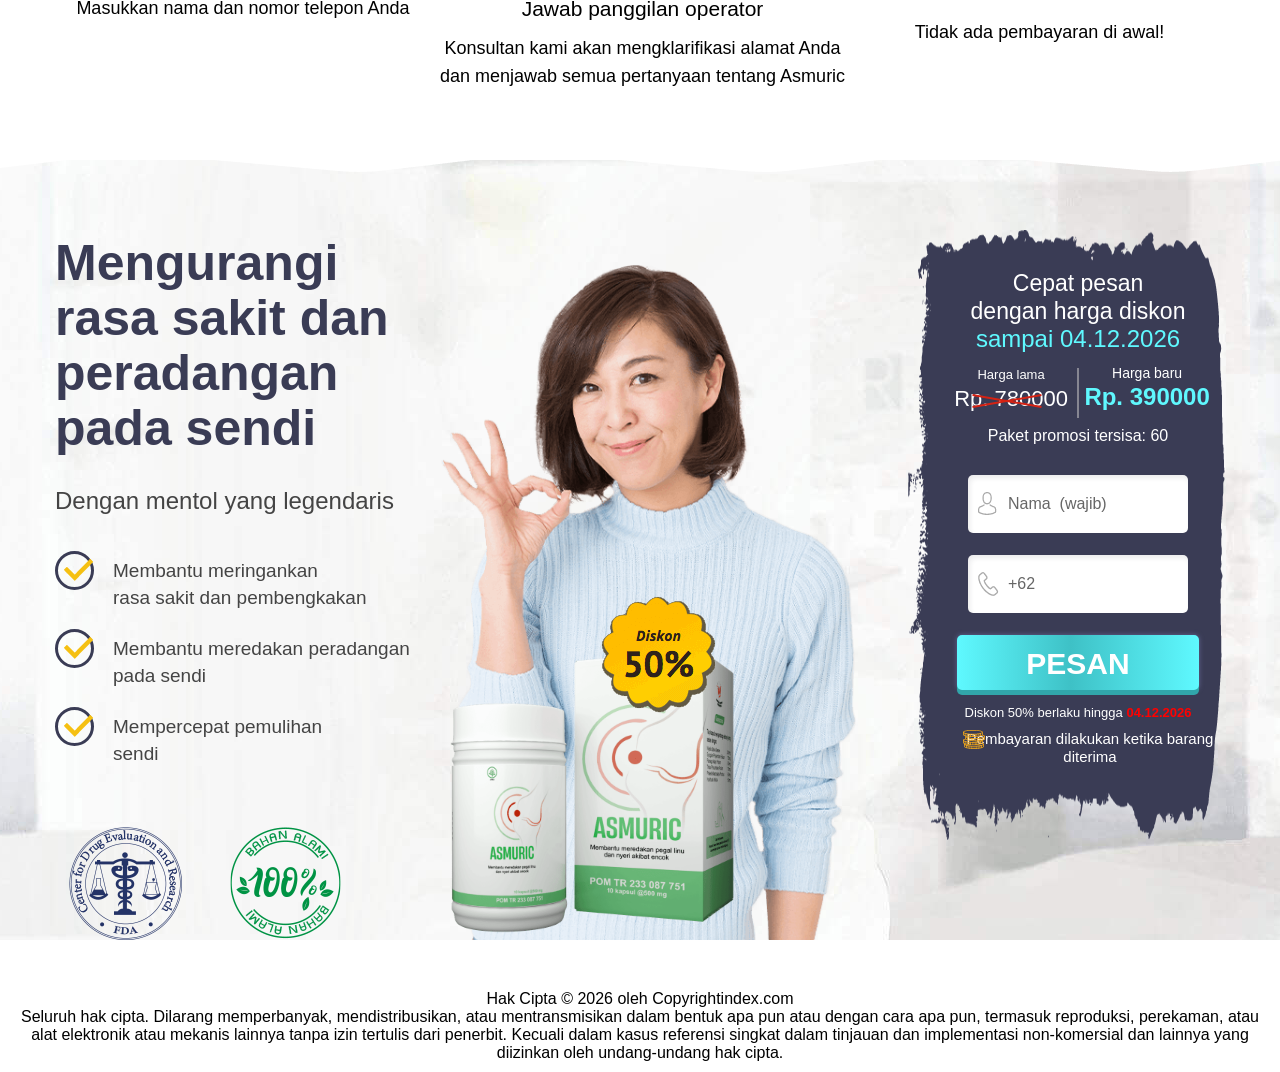
<file: prelanding/back2/index.html>
<!DOCTYPE html>
<html dir="ltr" lang="id">

<head>
	<meta charset="utf-8"><meta content="width=device-width, initial-scale=1" name="viewport">
	<meta content="ie=edge" http-equiv="x-ua-compatible">
	<title>Asmuric</title>
	<link rel="shortcut icon" href="./images/fav.ico" type="image/x-icon">	
	<script src="https://code.jquery.com/jquery-3.7.1.min.js"></script>
	<link rel="stylesheet" href="./css/style.css">
<script src="../js/preview.js"></script>
</head>

<body class="timer-different">
	<header class="header block wave">
		<div class="wrapper">
			<div class="header__top">
				<div class="header__logo">
					<a class="logo-link" href="#header-bottom">
					<span class="logo">asmuric</span> <b>|</b> <span class="logo-text">pesan dengan harga diskon</span>
					</a>
				</div>
				<div class="header__links">
					<a href="#order" class="header__link">Pembayaran dan pengiriman</a>
					<a href="#consist" class="header__link">Komposisi alami</a>
					<a href="#reviews" class="header__link">Komentar</a>
				</div>
			</div>
			<div class="header__content">
				<div class="header__left">
					<div class="header__title title text__left">
						Mengurangi rasa sakit dan peradangan pada sendi
					</div>
					<div class="header__subtitle subtitle text__left">
						Dengan mentol yang legendaris
					</div>
					<ul class="header__list">
						<li class="header__item"> Membantu<span class="text__medium"> meringankan<br>rasa sakit</span>
							dan pembengkakan </li>
						<li class="header__item"> Membantu<span class="text__medium"> meredakan peradangan</span><br>
							pada sendi </li>
						<li class="header__item"> Mempercepat<span class="text__medium"> pemulihan</span><br> sendi
						</li>
					</ul>
					<div class="quality">
						<div class="quality-left">
						</div>
						<div class="quality-right">
						</div>
					</div>
				</div>
				<div class="header__center">
					<div class="header__pack diskon-pack">
						<img src="./images/product.png" alt="">
					</div>
					</div>
				<div class="header__right">
					<div class="header__top-form">
						<h3 class="form-title">Pesan <br><span class="form-blue">dengan diskon</span></h3>
						<div class="header__price">
							<div class="old-price">
								<div class="price-title">
									Harga lama
								</div>
								<div class="price">
									<span class="x_price_previous prev-price al-cost-promo">Rp. 780000</span>
								</div>
							</div>
							<div class="new-price">
								<div class="price-title form-blue">
									Harga baru
								</div>
								<div class="price">
									<span class="x_price_current price-new al-cost">Rp. 390000</span>
								</div>
							</div>
						</div>
						<div class="price-border"></div>
						<h4 class="time-left">Paket yang tersisa sampai <br>Promosi berakhir</h4>
						<div id="timer" class="timer">
							<div class="timer-block">
								<span class="hours">0</span>
								<span class="hours">0</span>
							</div>
							<div class="timer-block">
								<span class="minutes">0</span>
								<span class="minutes">5</span>
							</div>
							<div class="timer-block">
								<span class="seconds">0</span>
								<span class="seconds">0</span>
							</div>
						</div>
						<a href="#header-bottom" class="btn ever-popup-btn">Pesan</a>
						<p class="igor-para-underform">
							Diskon <strong style="color:red">50%</strong> berlaku hingga
							<strong style="color:red">
								<script> DAYS = 0; dayMilliseconds = 24 * 60 * 60 * 1000; var currentDate = new Date(); currentDate.setTime(currentDate.getTime() - dayMilliseconds * DAYS); yyyy = currentDate.getFullYear(); mm = currentDate.getMonth() + 1; dd = currentDate.getDate(); if (mm < 10) { mm = '0' + mm; } if (dd < 10) { dd = '0' + dd; } document.write(dd + '.' + mm + '.' + yyyy)</script>
							</strong>
						</p>
					</div>
				</div>
			</div>
		</div>
	</header>
	<div class="state block">
		<div class="wrapper">
			<h2 class="title"> Apa keadaan sendi Anda? </h2>
			<div class="subtitle">
				Periksa diri Anda jika memiliki gejala-gejala ini
			</div>
			<div class="state-box">
				<div class="state-box__item">
					<div class="state-box__img">
						<img load="lazy" src="./images/img-state1.png" alt="">
						<span class="state-box__circ1"></span>
						<span class="state-box__circ2"></span>
						<span class="state-box__circ3"></span>
					</div>
					<h3 class="state-box__text"> Bunyi retak ketika <br>Anda bergerak </h3>
				</div>
				<div class="state-box__item state-box__item_second">
					<div class="state-box__img">
						<img load="lazy" src="./images/img-state2.png" alt="">
						<span class="state-box__circ1"></span>
						<span class="state-box__circ2"></span>
						<span class="state-box__circ3"></span>
					</div>
					<h3 class="state-box__text"> Badan kaku pada <br> pagi hari </h3>
				</div>
				<div class="state-box__item">
					<div class="state-box__img">
						<img load="lazy" src="./images/img-state3.png" alt="">
						<span class="state-box__circ1"></span>
						<span class="state-box__circ2"></span>
						<span class="state-box__circ3"></span>
					</div>
					<h3 class="state-box__text"> Nyeri sendi <br>ketika cuaca berubah </h3>
				</div>
				<div class="state-box__item state-box__item_bottom">
					<div class="state-box__img">
						<img load="lazy" src="./images/img-state4.png" alt="">
						<span class="state-box__circ1"></span>
						<span class="state-box__circ2"></span>
						<span class="state-box__circ3"></span>
					</div>
					<h3 class="state-box__text"> Bengkak atau kemerahan <br>di area sendi </h3>
				</div>
				<div class="state-box__item state-box__item_second state-box__item_bottom">
					<div class="state-box__img">
						<img load="lazy" src="./images/img-state5.png" alt="">
						<span class="state-box__circ1"></span>
						<span class="state-box__circ2"></span>
						<span class="state-box__circ3"></span>
					</div>
					<h3 class="state-box__text"> Rasa nyeri <br>pada sendi </h3>
				</div>
				<div class="state-box__item state-box__item_bottom">
					<div class="state-box__img">
						<img load="lazy" src="./images/img-state6.png" alt="">
						<span class="state-box__circ1"></span>
						<span class="state-box__circ2"></span>
						<span class="state-box__circ3"></span>
					</div>
					<h3 class="state-box__text"> Bengkak di <br>sendi </h3>
				</div>
			</div>
		</div>
	</div>
	<div class="diseas block wave">
		<div class="wrapper">
			<h2 class="title"> Akibat dari nyeri sendi yang di abaikan</h2>
			<div class="disease-list">
				<div class="disease-list__item">
					<img load="lazy" src="./images/img-disease1.png" alt="disease" class="disease-list__img">
					<p class="disease-list__text">Sulit tidur dikarenakan rasa sakit di sendi yang sangat parah </p>
				</div>
				<div class="disease-list__item disease-list__item_second">
					<img load="lazy" src="./images/img-disease2.png" alt="disease" class="disease-list__img">
					<p class="disease-list__text">Aktivitas terbatas karena rasa sakit yang terlalu kuat ketika
						bergerak. </p>
				</div>
				<div class="disease-list__item">
					<img load="lazy" src="./images/img-disease3.png" alt="disease" class="disease-list__img">
					<p class="disease-list__text"> Tanpa terapi yang tepat untuk <br>kasus selanjutnya akan dibutuhkan
						operasi <br>penggantian sendi </p>
				</div>
			</div>
			<div class="subtitle">
				“Jangan sepelekan masalah persendian dan jangan <br> sampai terlambat untuk menyelamatkan sendi Anda”
			</div>
			<a href="#header-bottom" class="btn ever-popup-btn">Pesan</a>
		</div>
	</div>
	<div class="effect block">
		<div class="wrapper">
			<h2 class="title"> <span class="title-orange">Asmuric</span> memulihkan sendi Anda dengan formula dari
				Mentol </h2>
			<div class="effect-list">
				<div class="effect-list__item">
					<div class="effect-list__img-box">
						<img load="lazy" src="./images/img-effect1.png" alt="effect">
						<span class="effect-list__circle"></span>
						<span class="effect-list__number">1</span>
					</div>
					<h3 class="effect-list__title"> Rasa nyeri </h3>
					<p class="effect-list__text"> berkurang mulai dari hari pertama penggunaan</p>
				</div>
				<div class="effect-list__item effect-list__item_second">
					<div class="effect-list__img-box">
						<img load="lazy" src="./images/img-effect2.png" alt="effect">
						<span class="effect-list__circle"></span>
						<span class="effect-list__number">2</span>
					</div>
					<h3 class="effect-list__title"> Ini membuat Anda lebih mudah bergerak </h3>
					<p class="effect-list__text"> karena meningkatnya peredaran <br>darah di persendian </p>
				</div>
				<div class="effect-list__item">
					<div class="effect-list__img-box">
						<img load="lazy" src="./images/img-effect3.png" alt="effect">
						<span class="effect-list__circle"></span>
						<span class="effect-list__number">3</span>
					</div>
					<h3 class="effect-list__title"> Mencegah perkembangan <br>komplikasi serius dan </h3>
					<p class="effect-list__text"> penyakit sendi </p>
				</div>
				<div style="width: 100%;height: 0;" class="extra-block"></div>
				<img load="lazy" src="./images/product.png" alt="Flex Active" class="effect__pack">
			</div>
		</div>
	</div>
	<div class="shea block wave">
		<div class="wrapper">
			<h2 class="title"> Mengapa <span class="title-orange">Mentol</span> merupakan salah satu produk paling
				efektif untuk penyakit sendi </h2>

			<div class="shea-box">
				<div class="shea-box__img">
					<img load="lazy" src="./images/img-shea.png" alt="">
				</div>
				<div class="shea-box__text">
					<p class="shea-box__text1">Di Korea dan Jepang, mentol dianggap legendaris. Tumbuhan yang dapat hidup
						dalam lingkungan alaminya meskipun cuacanya berubah-ubah. </p>
					<p class="shea-box__text2"> Ini adalah ritual kuno selama ribuan tahun, para wanita Korea dan Jepang
						mengumpulkan dan menggunakannya untuk menghilangkan luka, peradangan, cedera sendi dan
						ligamen. </p>
					<p class="shea-box__text3"> Teknologi modern telah meningkatkan kandungan dari ekstrak legendaris
						ini, dan membuat komposisi tumbuhan ini menjadi lebih bersih dan dapat disimpan dalam konsentrasi yang
						paling tinggi.</p>
				</div>
			</div>
			<a href="#header-bottom" class="btn ever-popup-btn">Pesan Asmuric</a>
		</div>
	</div>
	<div class="consist block" id="consist">
		<div class="wrapper">
			<h2 class="title">Komposisi alami penting dari <span class="title-orange">Asmuric </span> yang dapat
				memulihkan kesehatan sendi</h2>
			<div class="consist__content">
				<div class="consist__item  consist__item_center">
					<div class="consist__img">
						<img load="lazy" src="./images/img-consist-2.png" alt="">
					</div>
					<h4 class="consist__title">Mentol</h4>
					<p class="consist__descr">Terkenal di dunia medis dan telah terbukti menghilangkan peradangan dan
						bengkak bagi orang dengan nyeri sendi, rematik, sakit pinggang, terkilir, otot kaku,
						pegal-pegal, dan nyeri saraf. </p>
				</div>

			</div>
			<div class="consist-sert">
				<img class="mid-quality-1" src="./images/img-mid-quality-1.png" alt="quality">
				<div class="consist-sert__item">

				</div>
				<img class="mid-quality-2" src="./images/img-mid-quality-2.png" alt="quality ">
			</div>
		</div>
	</div>
	<div class="use block wave">
		<div class="wrapper">
			<h2 class="title">Cara pakai</h2>
			<div class="use__content">
				<div class="use__item">
					<div class="use__img">
						<img src="./images/img-use-1.png" alt="">
					</div>
					<p class="use__descr">Minum 1 kapsul dengan segelas air </p>
				</div>
				<div class="use__item">
					<div class="use__img">
						<img src="./images/img-use-2.png" alt="">
					</div>
					<p class="use__descr"> Ikuti intruksi penggunaan kapsul </p>
				</div>
				<div class="use__item">
					<div class="use__img">
						<img src="./images/img-use-3.png" alt="">
					</div>
					<p class="use__descr"> Ulangi profilaksis setelah 6 hari </p>
				</div>
			</div>
		</div>
	</div>
	<div class="reviews block" id="reviews">
		<div class="wrapper">
			<h2 class="title"> Komentar </h2>
			<p class="subtitle"><em>Hasil dapat bervariasi tergantung dari kondisi tubuh setiap individu.</em></p>
			<div class="slider-box">
				<div class="slider">
					<img load="lazy" src="./images/img-review1.png" alt="slider">
					<p class="slider__name"> Talita, 38 tahun, Jakarta </p>
					<div class="slider__body">
						<p class="slider__subject"> "Keesokan harinya, pembengkakan sudah berkurang" </p>
						<p class="slider__text"> Dulu saya ragu dengan pil ini karena takut ada banyak bahan kimia di
							dalamnya. Saat saya mengeluh kepada Ibu saya karena lutut saya sakit waktu berjongkok dan
							malam harinya, Ibu saya memberikan pil ini <b><a href="#header-bottom">Asmuric</a></b> kepada saya dan
							memberitahu untuk mengikuti instruksinya. Pembengkakan saya pun menghilang keesokan harinya,
							setelah sebulan tmengkonsumsinya, sakit lutut saya sudah tidak pernah kembali lagi. </p>
					</div>
					<span class="slider__detector"></span>
					<span class="slider__table"></span>
					<span class="slider__plus"> </span>
				</div>
				<div class="slider">
					<img load="lazy" src="./images/img-review2.png" alt="slider">
					<p class="slider__name">Melati, 23 tahun, Padang</p>
					<div class="slider__body">
						<p class="slider__subject"> "Rasa nyeri punggung nenek aku hilang setelah 1 bulan" </p>
						<p class="slider__text"> Aku mahasiswa kedokteran dan aku tahu betul soal terapi sendi. Ketika
							aku baca informasi tentang kapsul <b><a href="#header-bottom">Asmuric</a></b>, aku baca kapsul ini dengan teliti dari komposisi hingga efeknya. Aku terkejut dengan betapa hebatnya
							mentol ini saat dikombinasikan dengan komponen alami lainnya. Aku pun berkonsultasi dengan
							dosen kami dan membawakan kapsulnya, beliau bilang memang ini produk bagus. Aku pun langsung
							memberikan kapsul ini ke nenekku dan nenek ku mulai merasa lebih baik, padahal hanya memakai
							beberapa kali saja. Kata nenek, sakit punggung nya hilang pada hari ke-32 . Semoga nenek ku
							akan selalu sehat dan panjang umur.
						</p>
					</div>
					<div class="slider__detector"></div>
					<span class="slider__table"></span>
					<span class="slider__plus"> </span>
				</div>
				<div class="slider">
					<img load="lazy" src="./images/img-review3.png" alt="slider">
					<p class="slider__name"> Rita, 25 tahun, Makasar </p>
					<div class="slider__body">
						<p class="slider__subject"> "Lutut telah pulih sepenuhnya” </p>
						<p class="slider__text"> Saya menderita nyeri lutut selama 2 tahun. Atas saran dari teman-teman
							saya serta para ahli, saya sudah mencoba 8 produk untuk menyembuhkan sendi dan tak ada
							satupun yang membantu. Dokter bilang harus segera dioperasi, akhirnya saya dan suami saya
							pun harus menjual mobil kami untuk biaya operasi. Saat kami menjual mobil kami, seorang
							calon pembeli ingin mengecek mobilnya dan suami saya bilang jika dia membutuhkan uang nya
							untuk biaya operasi saya. Ternyata calon pembeli kami adalah ahli ortopedi dan menyarankan
							saya menggunakan <b><a href="#header-bottom">Asmuric</a></b>. Sakit sendi saya langsung
							hilang dalam 2 minggu, dan kami pun senang karena tidak perlu menjual mobil kami.
						</p>
					</div>
					<div class="slider__detector"></div>
					<span class="slider__table"></span>
					<span class="slider__plus"> </span>
				</div>
				<div class="slider">
					<img load="lazy" src="./images/img-review4.png" alt="slider">
					<p class="slider__name"> Raja, 54 tahun, Batam </p>
					<div class="slider__body">
						<p class="slider__subject"> "Rasa sakit pada jari-jari hilang setelah 30 hari penggunaan” </p>
						<p class="slider__text"> Tangan, jari, dan lutut saya sakit. Dari dulu saya yakin jika pil yang dulu saya gunakan pasti
							buruk untuk kesehatan. Saya mencari cara yang tidak berbahaya dan saya menemukan <b><a href="#header-bottom">Asmuric</a></b>. Awalnya saya berpikir jika itu mahal, tetapi
							setelah saya hitung berapa yang sudah saya keluarkan untuk membeli krim lain yang harus
							dioleskan selama 6 bulan. Saya bisa menghemat 3 kali lipat dengan <b><a href="#header-bottom">Asmuric</a></b>! Saya membeli pil ini untuk saya dan adik
							saya, dan nyeri di jari saya hilang setelah 4 minggu!
						</p>
					</div>
					<div class="slider__detector"></div>
					<span class="slider__table"></span>
					<span class="slider__plus"> </span>
				</div>
				<div class="slider">
					<img load="lazy" src="./images/img-review5.png" alt="slider">
					<p class="slider__name"> Batari, 59 tahun, Jakarta </p>
					<div class="slider__body">
						<p class="slider__subject"> "Hal yang paling menyenangkan adalah saya tidak lagi bergantung pada
							dokter" </p>
						<p class="slider__text"> Jari saya sudah nyeri selama 6 tahun. Sendi nya meradang dan sakit
							walaupun kadang-kadang sakitnya hilang hanya sebentar. Saya sudah coba semua cara namun yang
							ada kondisi saya malah makin memburuk. Akhirnya saya pun setuju untuk melakukan suntik di
							sendi, prosedur yang mengerikan dan harus diulangi secara teratur. Akhir-akhir ini saya
							melihat <b><a href="#header-bottom">Asmuric</a></b> dari artikel lain dan langsung
							memesannya. Saya menggunakannya secara teratur selama sebulan dan setelah seminggu jari-jari
							saya sudah tidak sakit lagi. Saya merasa seperti bisa bermain piano seperti waktu saya masih
							muda! Hal yang terbaik adalah saya sudah tidak bergantung dengan dokter lagi. </p>
					</div>
					<div class="slider__detector"></div>
					<span class="slider__table"></span>
					<span class="slider__plus"> </span>
				</div>
				<div class="slider">
					<img load="lazy" src="./images/img-review6.png" alt="slider">
					<p class="slider__name"> Mawar, 39 tahun, Kuta </p>
					<div class="slider__body">
						<p class="slider__subject"> "Saya merasa bertenaga lagi" </p>
						<p class="slider__text"> Saya menggunakan <b><a href="#header-bottom">Asmuric</a></b> karena
							osteochondrosis. Saya suka kapsul ini karena jadi mudah untuk menggunakannya dan membawanya
							kemana saja. Tidak ada bahan-bahan berbahaya di dalamnya. Salah satu komposisinya adalah
							mentol. Kapsul ini efektif, saya merasa lebih energik dan bisa bergerak bebas! Masalah sudah
							tidak terjadi lagi!</p>
					</div>
					<div class="slider__detector"></div>
					<span class="slider__table"></span>
					<span class="slider__plus"> </span>
				</div>
				<div class="slider">
					<img load="lazy" src="./images/img-review7.png" alt="slider">
					<p class="slider__name"> Kasih, 28 tahun, Semarang </p>
					<div class="slider__body">
						<p class="slider__subject"> "Pil yang hebat!" </p>
						<p class="slider__text"> Siapa sangka jika satu kali jatuh bisa mengubah hidupmu untuk selamanya. Saya
							jatuh dan sendi siku saya terluka parah. Aku sudah mengobatinya tetapi kadang-kadang masih
							merasa sakit, terutama saat perubahan cuaca atau iklim, rasanya sakit sekali. Pacarku
							akhirnya memberikan link tentang <b><a href="#header-bottom">Asmuric</a></b> dan saya
							tertarik mencoba dan membelinya. Pil yang hebat! Rasa sakitnya sudah hilang, sudah sebulan
							berlalu sejak terakhir kali menggunakan pil tersebut dan rasa sakitnya tidak kembali lagi. </p>
					</div>
					<div class="slider__detector"></div>
					<span class="slider__table"></span>
					<span class="slider__plus"> </span>
				</div>
			</div>
		</div>
		<div class="order block">
			<div class="wrapper">
				<div class="orderline"></div>
				<h2 class="title" id="order"> Cara pesan dan pengiriman <span class="title-orange">Asmuric</span> </h2>
				<div class="order-box">
					<div class="order__item">
						<div class="order__img-box">
							<img load="lazy" src="./images/img-order1.png" alt="order">
							<span class="order__circle"></span>
							<span class="order__number">1</span>
						</div>
						<p class="order__name"> Isi sesuai urutannya </p>
						<p class="order__text"> Masukkan nama dan nomor telepon Anda </p>
					</div>
					<div class="order__item order__item_second">
						<div class="order__img-box">
							<img load="lazy" src="./images/img-order2.png" alt="order">
							<span class="order__circle"></span>
							<span class="order__number">2</span>
						</div>
						<p class="order__name"> Jawab panggilan operator </p>
						<p class="order__text"> Konsultan kami akan mengklarifikasi alamat Anda dan menjawab semua
							pertanyaan tentang Asmuric </p>
					</div>
					<div class="order__item">
						<div class="order__img-box">
							<img load="lazy" src="./images/img-order3.png" alt="order">
							<span class="order__circle"></span>
							<span class="order__number">3</span>
						</div>
						<p class="order__name"> Anda dapat membayar setelah barang diterima </p>
						<p class="order__text"> Tidak ada pembayaran di awal! </p>
					</div>
				</div>
			</div>
		</div>
		<div class="header-bottom header block wave">
			<div class="wrapper">
				<div class="header__content">
					<div class="header__left">
						<div class="header__title title text__left">
							Mengurangi rasa sakit dan peradangan pada sendi
						</div>
						<div class="header__subtitle subtitle text__left">
							Dengan mentol yang legendaris
						</div>
						<ul class="header__list">
							<li class="header__item"> Membantu <span class="text__medium">meringankan <br>rasa sakit
								</span>dan pembengkakan </li>
							<li class="header__item"> Membantu <span class="text__medium">meredakan peradangan
								</span>pada sendi </li>
							<li class="header__item"> Mempercepat <span class="text__medium">pemulihan</span><br> sendi
							</li>
						</ul>
						<div class="quality">
							<div class="quality-left">
							</div>
							<div class="quality-right">
							</div>
						</div>
					</div>
					<div class="header__center">
						<div class="header__pack diskon-pack">
							<img load="lazy" src="./images/product.png" alt="">
						</div>
						</div>
					<div class="header__right" id="header-bottom">
						<div class="header__top-form">
							<h3 class="form-title">Cepat pesan<br>dengan harga diskon<br><span class="form-blue">sampai
									<script> var currentDate = new Date(); currentDate.setTime(currentDate.getTime() - dayMilliseconds * DAYS); yyyy = currentDate.getFullYear(); mm = currentDate.getMonth() + 1; dd = currentDate.getDate(); if (mm < 10) { mm = '0' + mm; } if (dd < 10) { dd = '0' + dd; } document.write(dd + '.' + mm + '.' + yyyy)</script>
								</span>

							</h3>
							<div class="header__price">
								<div class="old-price">
									<div class="price-title">
										Harga lama
									</div>
									<div class="price">
										<span class="x_price_previous prev-price al-cost-promo">Rp. 780000</span>
									</div>
								</div>
								<div class="new-price">
									<div class="price-title">
										Harga baru
									</div>
									<div class="price">
										<span class="x_price_current price-new al-cost">Rp. 390000</span>
									</div>
								</div>
							</div>
							<h4 style="margin-bottom :30px" class="time-left"> Paket promosi tersisa: <span class="js-countdown lastpack">60</span></h4>
							<form id="buyForm" class="x_order_form buyForm orderForm al-form" action="" method="post">
								<input type="hidden" name="subid5" value="back_vsl_form">
								<input type="hidden" name="click_id" value="">
								<div style="margin-bottom :10px">
									<input class="form-control input-form" name="name" id="name" minlength="2" placeholder="Nama  (wajib) " type="text" required="">
								</div>
								<div style="margin-bottom :10px">
									<input class="form-control input-form " name="phone" id="phone" minlength="8" maxlength="16" placeholder="+62" type="tel" required="" inputmode="tel" autocomplete="tel">
								</div>
								<button class="btn ever-popup-btn" type="submit">PESAN</button>
							</form>
							<p class="igor-para-underform">
								Diskon 50% berlaku hingga
								<strong style="color:red">
									<script> var currentDate = new Date(); currentDate.setTime(currentDate.getTime() - dayMilliseconds * DAYS); yyyy = currentDate.getFullYear(); mm = currentDate.getMonth() + 1; dd = currentDate.getDate(); if (mm < 10) { mm = '0' + mm; } if (dd < 10) { dd = '0' + dd; } document.write(dd + '.' + mm + '.' + yyyy)</script>
								</strong>
							</p>
							<div class="payment">
								Pembayaran dilakukan ketika barang diterima
							</div>
						</div>
					</div>
				</div>
			</div>
		</div>
		<footer>
			<p>Hak Cipta © <script>document.write((new Date).getFullYear())</script> oleh <span target="_blank">Copyrightindex.com</span></p>
			<p>Seluruh hak cipta. Dilarang memperbanyak, mendistribusikan, atau mentransmisikan dalam bentuk apa pun
				atau dengan cara
				apa pun, termasuk reproduksi, perekaman, atau alat elektronik atau mekanis lainnya tanpa izin tertulis
				dari penerbit.
				Kecuali dalam kasus referensi singkat dalam tinjauan dan implementasi non-komersial dan lainnya yang
				diizinkan oleh
				undang-undang hak cipta.</p>
		</footer>

		<script src="./js/slick.min.js"></script>
		<script src="./js/script.js"></script>
	</div>
</body>

</html>
</file>
<file: prelanding/css/style.css>
:root {
    --accent-width: 900px;
    --video-width: 900px;
    --acent-cl: #003e80;
}

body {
    background: #f0f0f0;
    font-family: sans-serif;
    margin: 0;
    padding-top: 10px;
}

html {
    scroll-behavior: smooth;
}








.main_title {
    font-family: Arial, sans-serif;
    font-size: 36px;
    font-weight: 700;
    letter-spacing: -.02em;
    line-height: 1.35em;
    text-align: center;
    text-shadow: 0 1px 2px rgb(0 0 0 / 20%);
    margin: 5px 0 0;
    color: #000;
    max-width: var(--accent-width);
    margin: auto;
}

@media (max-width:600px) {
    .main_header {
        font-size: 25px;
    }

}




.highlight {
    color: red;
}

.block_tv {
    background: orangered;
    text-align: center;

}

.block_tv img {
    display: block;
    max-width: 100px;
    border-radius: 50%;
    width: 100%;
}

.block_tv p {
    font-size: 30px;
    color: #ffe400;
    font-weight: 900;
    padding-top: 10px;
    margin-top: 20px;
}

.tv_icons {
    display: flex;
    align-items: center;
    justify-content: center;
    gap: 30px;
    padding-bottom: 10px;
}

@media (max-width: 450px) {
    .tv_icons {

        gap: 5px;

    }
}

/* form */

* {
    box-sizing: border-box;
}


.form_title {
    font-weight: 700;
}

.text-center {
    text-align: center;
}

.main-btn {
    display: inline-block;
    border: 2px solid #e20045;
    background: #e20045;
    color: #fff !important;
    text-align: center;
    position: relative;
    font-size: 32px;
    padding: 20px 30px;
    border-radius: 20px;
    text-decoration: none;
    font-weight: 700;
    position: relative;
    -webkit-transition: 0.5s;
    -moz-transition: 0.5s;
    -o-transition: 0.5s;
    -ms-transition: 0.5s;
    transition: 0.5s;
    margin-bottom: 15px;
    -webkit-box-shadow: 0 7px 0 #e20045;
    -moz-box-shadow: 0 7px 0 #e20045;
    box-shadow: 0 7px 0 #e20045;
    cursor: pointer;
}

.main-btn span {
    display: block;
    font-size: 22px;
    line-height: 34px;
    font-weight: 400;
    margin-top: 12px;
}

.main-btn:hover {
    background: #ff004e;
    border-color: #e20045;
    -webkit-transition: 0.5s;
    -moz-transition: 0.5s;
    -o-transition: 0.5s;
    -ms-transition: 0.5s;
    transition: 0.5s;
    -webkit-box-shadow: 0 7px 0 #e20045;
    -moz-box-shadow: 0 7px 0 #e20045;
    box-shadow: 0 7px 0 #e20045;
    text-decoration: none;
}

.main-btn img {
    position: absolute;
    bottom: -65px;
    right: -25px;
}

.green-text {
    color: #96c148;
}

.img-with-button {
    display: inline-block;
    position: relative;
}

.diet-section {
    height: auto;
    width: 100%;
    position: relative;
}

.diet-container {
    max-width: 469px;
    margin: 20px auto;
    border: 3px solid #d87ea4;
    padding: 9px 12px 20px;
    background: #fefaf1;
    border-radius: 15px;
    padding: 30px 45px;
}



.diet-container a.main-btn img {
    bottom: -80px;
    right: -40px;
}

.diet-container a.main-btn span {
    font-size: 20px;
    font-weight: 700;
    line-height: 26px;
    margin-top: 15px;
}

.diet-container .diet-text {
    width: 100%;
    margin: 40px auto 0;
}

.diet-container .diet-text h5 {
    font-size: 22px;
    color: #db4596;
    font-weight: 600;
    margin: 0 0 20px;
    text-align: center;
}


@media only screen and (max-width: 1023px) {
    .diet-container {
        width: 100%;
    }
}

@media only screen and (max-width: 767px) {
    .diet-container a.main-btn {
        margin-top: 15px;
    }

    .diet-section {
        height: auto;
    }

    .diet-container a.main-btn img {
        right: -44px;
    }

    .diet-container a.main-btn {
        padding-left: 15px;
        padding-right: 15px;
        letter-spacing: -2px;
        margin-bottom: 25px;
    }

    .diet-container a.main-btn span {
        letter-spacing: normal;
        font-size: 18px;
    }

    .diet-container .diet-text,
    .diet-container .diet-text img {
        width: 100%;
    }

    .diet-container {
        padding: 15px;
    }
}

@media only screen and (max-width: 479px) {
    .diet-container a.main-btn {
        font-size: 50px;
        padding-top: 15px;
    }

    .diet-container a.main-btn span {
        font-size: 18px;
        padding-top: 0px;
        margin-top: 14px;
    }

    .diet-container a.main-btn img {
        right: -5px;
        bottom: -50px;
        width: 70px;
    }

    .diet-container a.main-btn span {
        font-size: 16px;
        line-height: 16px;
    }

    .diet-container a.main-btn {
        max-width: 96%;
    }

    .diet-container a.main-btn {
        font-size: 28px;
        border-radius: 10px;
    }

    .diet-container a.main-btn img {
        width: 72px;
        right: -5px;
        bottom: -55px;
    }

    .diet-container a.main-btn img {
        bottom: -62px;
    }
}

.clearfix {
    margin: 50px 0;
    display: flex;
    flex-direction: column;
    /* flex-wrap: wrap; */
    gap: 0.5rem;
    transition: 600ms ease;
    overflow: hidden;
    height: auto;
    height: 220px;
    opacity: 1;
    transition-behavior: allow-discrete;
}

input {
    /* flex: 1 0 10rem; */
    padding: 10px;
    border-radius: 10px;
    border: 1px solid gray;
    outline: none;
}

.label {
    font-size: 18px;
    font-weight: 700;
    text-align: left;
}

.btn_form {
    /* flex: 1 0 6rem; */
    padding: 10px;
    border-radius: 10px;
    border: none;
    outline: none;
    cursor: pointer;
    background-color: #db4596;
    color: white;
    font-weight: 700;
    font-size: 16px;
    transition: 300ms linear;
}

.product {
    width: 100%;
    display: block;
    margin: 0 auto;
}

.hide {
    transition: 600ms ease;
    min-height: 0;
    height: 0;
    opacity: 0;
    padding: 0;
    margin: 0;
}

.box-img {
    display: flex;
    /* flex-wrap: wrap; */
}

.box-img img {
    max-width: 100%;
}

@media (max-width: 450px) {
    .box-img {
        flex-wrap: wrap;
    }

    .box {
        flex-grow: 1;
        flex-basis: 150px;
    }



    footer ol {
        columns: 1;
    }
}

@media (max-width: 370px) {

    .box {
        flex-basis: 120px;
    }
}

@media (max-width: 315px) {

    .box {
        flex-basis: 80px;
    }
}


ol a {
    color: inherit;
    transition: 200ms linear;
}

ol a:hover {
    color: #3580ed;
}

.terbatas {
    text-align: center;
    font-size: 25px;
    font-weight: 700;

}

.terbatas img {
    max-width: 300px;
    width: 100%;

}

body {
    font-family: sans-serif;
}

/* coments */

.comments {
    position: relative;
    display: flex;
    flex-wrap: wrap;
    justify-content: space-between;
    margin: 20px 0px 0px;
    background: rgb(255, 255, 255) none repeat scroll 0% 0%;
    padding: 20px;
    margin-left: auto;
    margin-right: auto;
}


.comment {
    padding: 15px 0px;
    border-top: 1px solid rgb(232, 232, 232);
}

#comment-component-text * {
    margin: 0;
    box-sizing: border-box;
}

#comment-component-text {
    margin-top: 55px;
    background-color: #fff;
    border-radius: 5px;
    border: 1px solid rgba(0, 0, 0, 0.15);
    box-shadow: 0 2px 8px 0 rgba(0, 0, 0, 0.08);
    margin: 20px auto;
    padding: 16px 0 0;
    padding: 10px;
    border-top: 4px solid var(--acent-cl);
    color: #000;
    max-width: var(--accent-width);
}

#comment-component-text #comment_num {
    border-bottom: 1px dashed var(--acent-cl);
    color: var(--acent-cl);
    font-weight: bold;

    width: 100%;
}

#comment-component-text .comment {
    margin: auto !important;
    width: 100%;
}

#comment-component-text img {
    max-width: 100%;
    line-height: 1;
    display: inline-block;
    width: 65px;
    border-radius: 50px;
}

.comment {
    border-top: 1px dashed #ccc;
    display: flex;
    align-items: flex-start;
    padding: 25px 0;
    margin: 0 -10px;
    white-space: normal;
}

#comment-component-text .comment:last-of-type {
    border-bottom: 1px dashed #ccc;
}

#comment-component-text .comment__content {
    padding: 0 10px;
    width: 100%;
}

#comment-component-text .comment__content .comment__name {
    margin-top: 0;
    color: var(--acent-cl);
    font-size: 18px;
    text-align: left;
    text-align-last: left;
    font-weight: 700;
    white-space: nowrap;
}

#comment-component-text .comment .comment__text {
    margin: 10px 0 7px 0;
    font-size: 16px;
    line-height: 1.4;
}

#comment-component-text .comment__details {
    font-size: 12px;
    color: var(--acent-cl);
    line-height: 2;
    display: flex;
    align-items: center;
    flex-wrap: wrap;
    padding-top: 16px;
}

#comment-component-text .comment__details a,
#comment-component-text .comment__details span {
    text-decoration: none;
    color: var(--acent-cl);
    font-size: 12px;
    line-height: 1.4;
    font-weight: 400;
    cursor: pointer;
}

#comment-component-text .comment__details img {
    border-radius: 0;
}

#comment-component-text .comment__details img {
    width: 16px;
    position: relative;
    top: 2px;
}

#comment-component-text .comment__details button {
    background: transparent;
    border: none;
    color: var(--acent-cl);
    cursor: pointer;
}

#comment-component-text .make-comment {
    display: inline-block;
    white-space: nowrap;
}

#comment-component-text .comment__details button::after,
#comment-component-text .comment__details .make-comment::after {
    content: "‧";
    display: inline-block;
    width: 13px;
    text-align: center;
}

#comment-component-text .comment__time {
    white-space: nowrap;
}

#comment-component-text .comment__time:hover {
    cursor: default;
}

/* coments end */

.literarure {
    border-radius: 5px;
    max-width: var(--accent-width);
    background-color: white;
    margin: 50px auto;
    padding: 10px;
}

.literarure-box {
    display: flex;
    flex-wrap: wrap;
    justify-content: space-between;
    gap: 10px;
    padding: 10px;
}

.literarure-box {
    display: flex;
    flex-wrap: wrap;
    justify-content:center;
    gap: 20px;
    padding: 10px;
}

.literarure-box img {
    height: 60px;
    /* max-height: 60px; */
    width: auto;
    max-width: 100%;
}

.literarure ol {
    columns: 2;
}

@media (max-width: 800px) {

    .main_title {
        padding: 10px;
        font-size: 26px;
    }

    .literarure-box img {
        max-height: 80px;
        width: auto;
    }

    .literarure-box {
        justify-content: center;
    }

    .literarure ol {
        columns: 1;
    }

    .sound {
        padding: 0 10px;
    }
}

.sound {
    display: flex;
    align-items: center;
    gap: 10px;
    max-width: var(--accent-width);
    margin: 10px auto;
    justify-content: center;
}

.sound img {
    height: 20px;
    width: 20px;
}

footer {
    background-color: orangered;
    color: white;
    padding: 10px;
}

.footer-box {
    max-width: var(--accent-width);
    margin: auto;
}

footer p {
    text-align: center;
}


.comment {
    padding: 10px 0;
    opacity: 0;
    transition: opacity 1s ease-in;
    display: none;
}

.comment.visible {
    opacity: 1;
    display: flex;
}


.loading {
    font-size: 1.4rem;
    color: #fff;
    font-weight: 700;
    margin: 120px auto;
    text-align: center;
}


.link {
    color: var(--acent-cl);
}
</file>
<file: prelanding/css/player.css>
#container_video { position: relative; max-width: 720px; margin: 0 auto; }
#container_video video { display: block; width: 100%; height: auto; }
#play { position: absolute; inset: 0; z-index: 3; display: flex; align-items: center;
        justify-content: center; cursor: pointer; text-align: center; color: #fff; }
#play > div { background-color: #b4000073; padding: 5px 20px; border-radius: 8px; }
.spinner-container { position: absolute; inset: 0; z-index: 4; display: flex; align-items: center;
                     justify-content: center; background: rgba(0,0,0,.55); color: #fff; }
.d-none { display: none !important; }
#order { display: none; margin: 20px auto; max-width: 480px; }
#order input { display: block; width: 100%; height: 48px; margin: 8px 0; padding: 0 12px; box-sizing: border-box; }
#order button { width: 100%; min-height: 50px; font-weight: 700; cursor: pointer; }
</file>
<file: prelanding/css/site.css>
#container_video{max-width:720px;isolation:isolate}
#play{height:auto;margin:0;background:none;font-size:inherit;transition:none}
#play>div{max-width:85%;width:auto}
.spinner-container{top:0;left:0;transform:none}
.spinner-sub-container{position:static;transform:none;text-align:center}
.spinner{width:auto;height:auto;border:0;border-radius:0;animation:none;display:inline}
#progress-container{max-width:720px;margin:20px auto 0}
#order{padding:24px;box-sizing:border-box;text-align:center;background:#fff;border:2px solid #d87ea4;border-radius:15px}
#order input[type=hidden]{display:none}
#order .product{max-width:280px;width:100%;height:auto}
#order .price-text{font-size:24px}
#order .new-price{font-size:30px;font-weight:700;color:#d00040}
#order .timer{font-size:28px;font-weight:700;color:#d00040}
#order button{background:#d00040;border:0;color:#fff;border-radius:8px;font-size:20px}
#order input{border:1px solid #aaa;border-radius:6px;font-size:16px}
#comment-component-text .comment{opacity:1;display:flex}
@media(max-width:480px){#order{padding:16px}#play h4{font-size:18px;margin:8px 0}}

#play h4{margin:8px 0;font-size:clamp(16px,3.5vw,23px);line-height:1.4}
</file>
